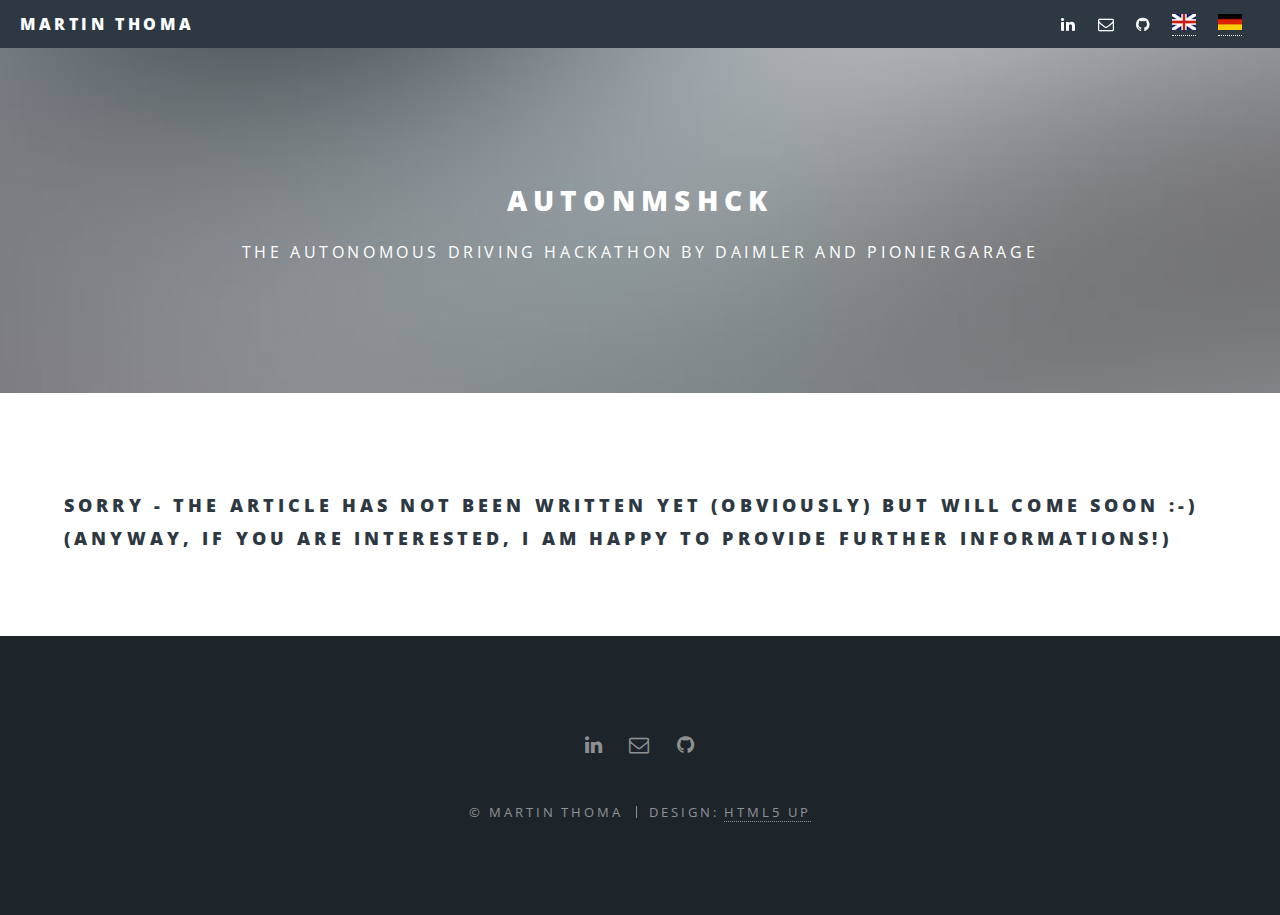
<file: autonmshck.html>
<!DOCTYPE HTML>
<!--
	Spectral by HTML5 UP
	html5up.net | @ajlkn
	Free for personal and commercial use under the CCA 3.0 license (html5up.net/license)
-->
<html>
<head>
    <title>autonmshck</title>
    <meta charset="utf-8" />
    <meta name="viewport" content="width=device-width, initial-scale=1" />
    <!--[if lte IE 8]><script src="assets/js/ie/html5shiv.js"></script><![endif]-->
    <link rel="stylesheet" href="assets/css/main.css" />
    <!--[if lte IE 8]><link rel="stylesheet" href="assets/css/ie8.css" /><![endif]-->
    <!--[if lte IE 9]><link rel="stylesheet" href="assets/css/ie9.css" /><![endif]-->
</head>
<body>

<!-- Page Wrapper -->
<div id="page-wrapper">

    <!-- Header -->
    <header id="header">
        <h1><a href="index.html">Martin Thoma</a></h1>
        <div style="width: 45%; float: right;">
            <ul class="icons navigation">
                <li><a href="https//:www.linkedin.com/in/thoma-martin" class="icon fa-linkedin"><span class="label">LinkedIn</span></a></li>
                <li><a href="mailto:martin.thoma@web.de" class="icon fa-envelope-o"><span class="label">Email</span></a></li>
                <li><a href="https://github.com/Thoma997" class="icon fa-github"><span class="label">GitHub</span></a></li>
                <li><a href="#"><img src="images/union-jack-flag.png" alt="image-english-flag"></a></li>
                <li><a href="index-de.html"><img src="images/german-flag.png" alt="image-german-flag"></a></li>
            </ul>
        </div>
    </header>

    <!-- Main -->
    <article id="main">
        <header style="background-image: url(http://thoma997.github.io/images/pic01.jpg); background-size: cover">
            <h2>autonmshck</h2>
            <p>the autonomous driving hackathon by Daimler and Pioniergarage</p>
        </header>
        <section class="wrapper style5">
            <div class="inner">

                <h3>Sorry - the article has not been written yet (obviously) but will come soon :-) (Anyway, if you are interested, I am happy to provide further informations!)</h3>
            </div>
        </section>
    </article>

    <!-- Footer -->
    <footer id="footer">
        <ul class="icons">
            <li><a href="https://www.linkedin.com/in/thoma-martin" class="icon fa-linkedin"><span class="label">LinkedIn</span></a></li>
            <li><a href="mailto:martin.thoma@web.de" class="icon fa-envelope-o"><span class="label">Email</span></a></li>
            <li><a href="https://github.com/Thoma997" class="icon fa-github"><span class="label">GitHub</span></a></li>

        </ul>
        <ul class="copyright">
            <li>&copy; Martin Thoma</li><li>Design: <a href="http://html5up.net">HTML5 UP</a></li>
        </ul>
    </footer>


</div>

<!-- Scripts -->
<script src="assets/js/jquery.min.js"></script>
<script src="assets/js/jquery.scrollex.min.js"></script>
<script src="assets/js/jquery.scrolly.min.js"></script>
<script src="assets/js/skel.min.js"></script>
<script src="assets/js/util.js"></script>
<!--[if lte IE 8]><script src="assets/js/ie/respond.min.js"></script><![endif]-->
<script src="assets/js/main.js"></script>

</body>
</html>
</file>
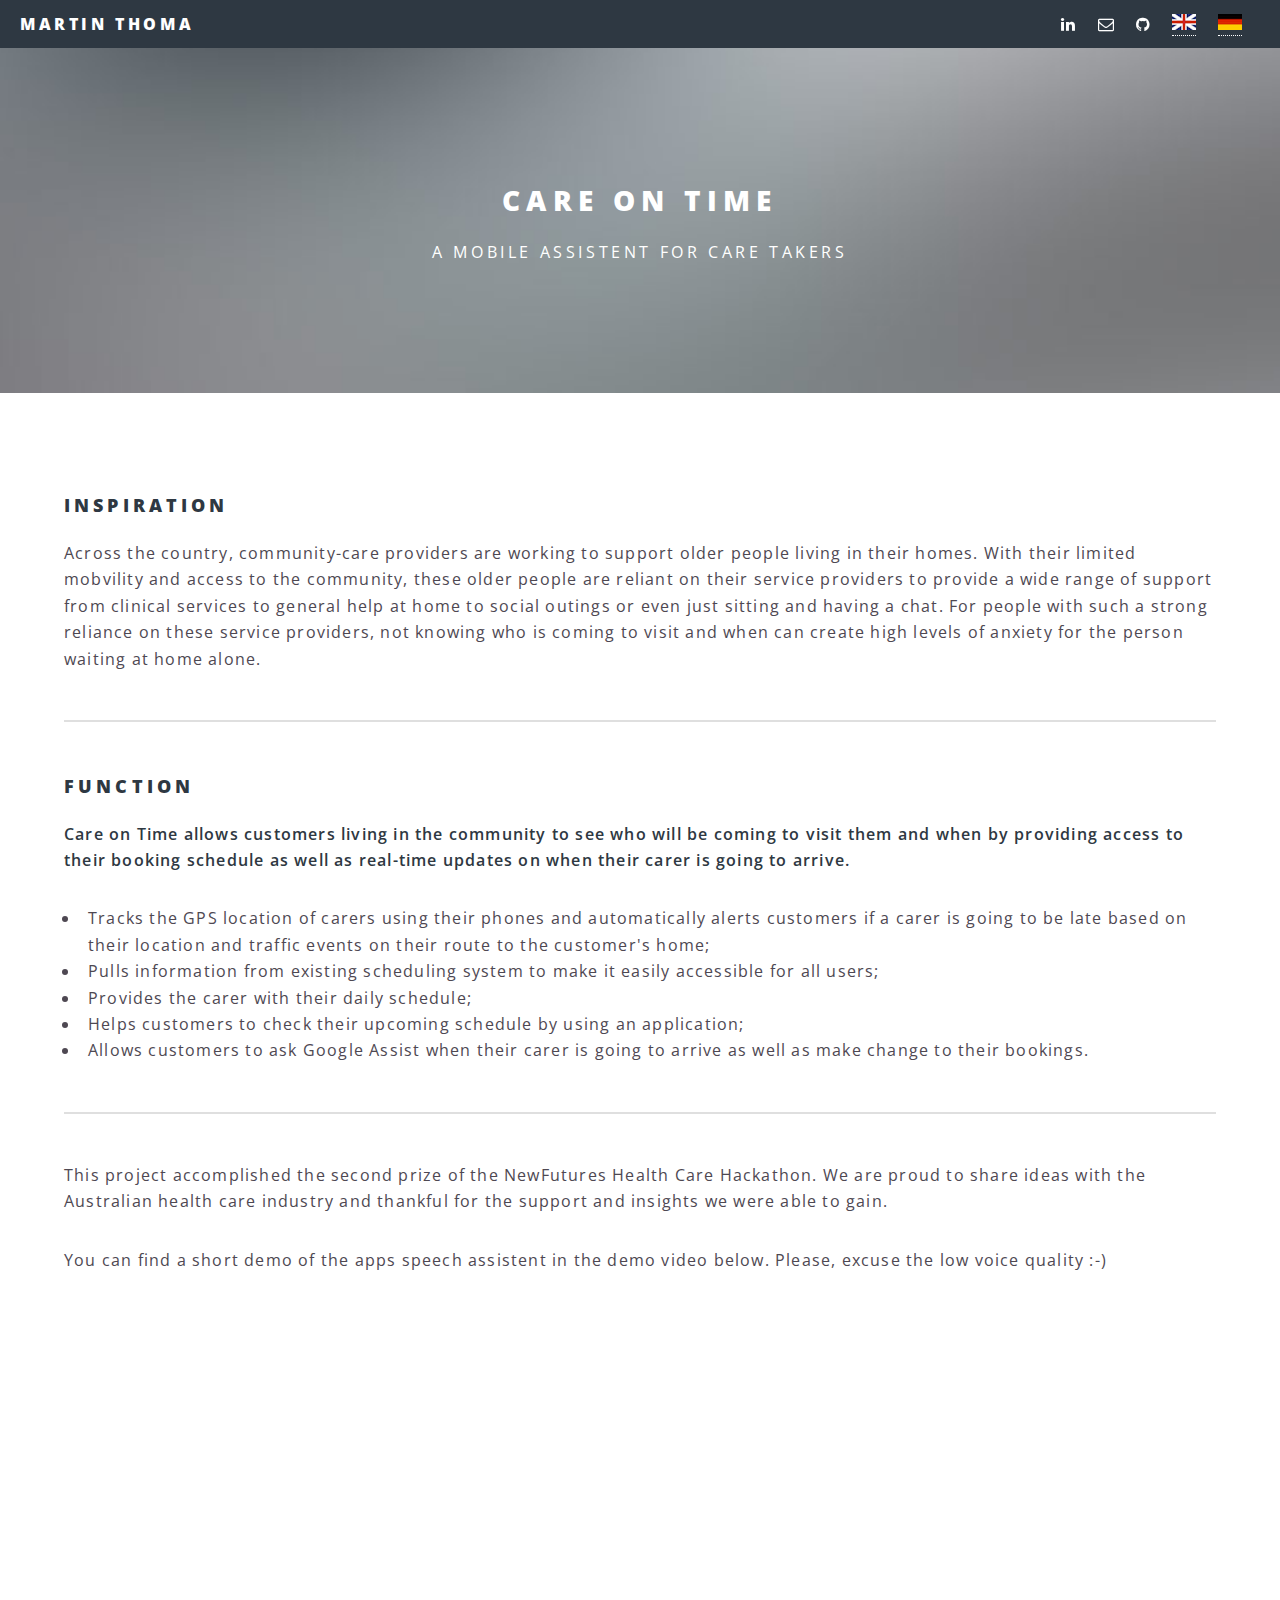
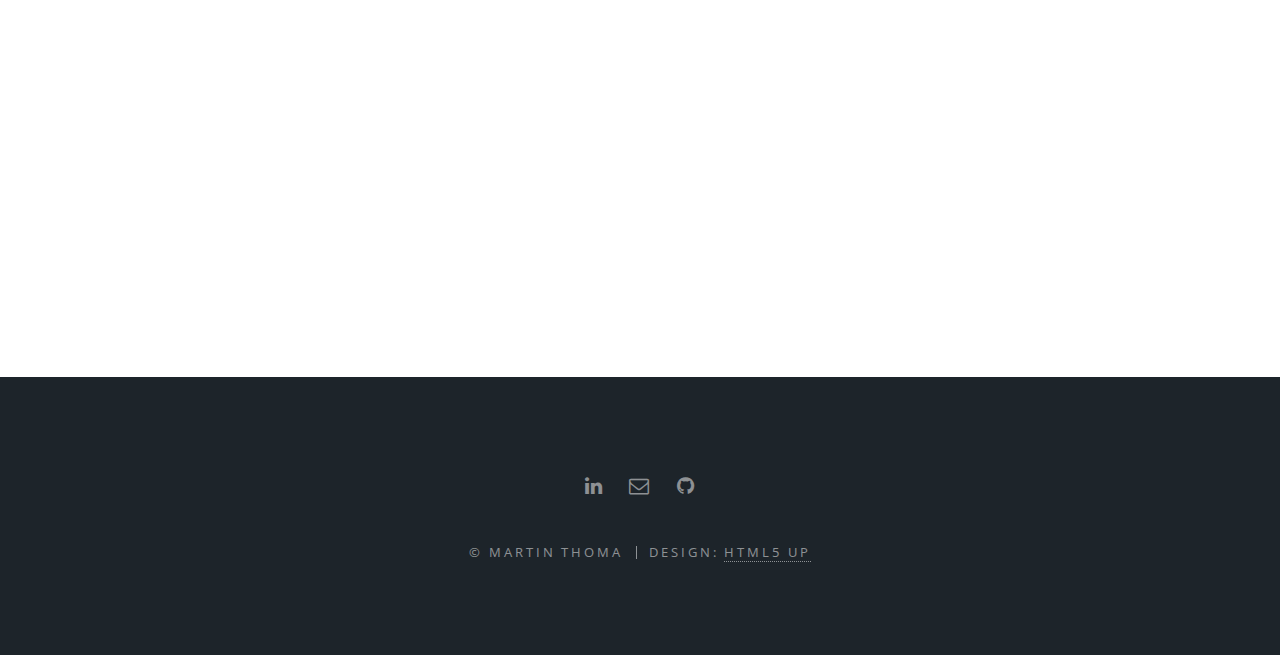
<file: care-on-time.html>
<!DOCTYPE HTML>
<!--
	Spectral by HTML5 UP
	html5up.net | @ajlkn
	Free for personal and commercial use under the CCA 3.0 license (html5up.net/license)
-->
<html>
<head>
    <title>Care On Time - Health Care App</title>
    <meta charset="utf-8" />
    <meta name="viewport" content="width=device-width, initial-scale=1" />
    <!--[if lte IE 8]><script src="assets/js/ie/html5shiv.js"></script><![endif]-->
    <link rel="stylesheet" href="assets/css/main.css" />
    <!--[if lte IE 8]><link rel="stylesheet" href="assets/css/ie8.css" /><![endif]-->
    <!--[if lte IE 9]><link rel="stylesheet" href="assets/css/ie9.css" /><![endif]-->
</head>
<body>

<!-- Page Wrapper -->
<div id="page-wrapper">

    <!-- Header -->
    <header id="header">
        <h1><a href="index.html">Martin Thoma</a></h1>
        <div style="width: 45%; float: right;">
            <ul class="icons navigation">
                <li><a href="www.linkedin.com/in/thoma-martin" class="icon fa-linkedin"><span class="label">LinkedIn</span></a></li>
                <li><a href="mailto:martin.thoma@web.de" class="icon fa-envelope-o"><span class="label">Email</span></a></li>
                <li><a href="https://github.com/Thoma997" class="icon fa-github"><span class="label">GitHub</span></a></li>
                <li><a href="#"><img src="images/union-jack-flag.png" alt="image-english-flag"></a></li>
                <li><a href="index-de.html"><img src="images/german-flag.png" alt="image-german-flag"></a></li>
            </ul>
        </div>
    </header>

    <!-- Main -->
    <article id="main">
        <header style="background-image: url(http://thoma997.github.io/images/pic01.jpg); background-size: cover">
            <h2>Care On Time</h2>
            <p>a mobile assistent for care takers</p>
        </header>
        <section class="wrapper style5">
            <div class="inner">

                <h3>Inspiration</h3>
                <p>Across the country, community-care providers are working to support older people living in their homes. With their limited mobvility and access to the community, these older people are reliant on their service providers to provide a wide range of support from clinical services to general help at home to social outings or even just sitting and having a chat. For people with such a strong reliance on these service providers, not knowing who is coming to visit and when can create high levels of anxiety for the person waiting at home alone.</p>
                <hr>
                <h3>Function</h3>
                <p><b>Care on Time allows customers living in the community to see who will be coming to visit them and when by providing access to their booking schedule as well as real-time updates on when their carer is going to arrive.</b></p>
                <ul>
                    <li>Tracks the GPS location of carers using their phones and automatically alerts customers if a carer is going to be late based on their location and traffic events on their route to the customer's home;</li>
                    <li>Pulls information from existing scheduling system to make it easily accessible for all users;</li>
                    <li>Provides the carer with their daily schedule;</li>
                    <li>Helps customers to check their upcoming schedule by using an application;</li>
                    <li>Allows customers to ask Google Assist when their carer is going to arrive as well as make change to their bookings.</li>
                </ul>
                <hr>
                <p>This project accomplished the second prize of the NewFutures Health Care Hackathon. We are proud to share ideas with the Australian health care industry and thankful for the support and insights we were able to gain.</p>
                <p>You can find a short demo of the apps speech assistent in the demo video below. Please, excuse the low voice quality :-)</p>
                <iframe width=100% height="600" src="https://www.youtube.com/embed/rD8AQEbQSW4" frameborder="0" allow="accelerometer; autoplay; encrypted-media; gyroscope; picture-in-picture" allowfullscreen></iframe>
           </div>
        </section>
    </article>

    <!-- Footer -->
    <footer id="footer">
        <ul class="icons">
            <li><a href="https://www.linkedin.com/in/thoma-martin" class="icon fa-linkedin"><span class="label">LinkedIn</span></a></li>
            <li><a href="mailto:martin.thoma@web.de" class="icon fa-envelope-o"><span class="label">Email</span></a></li>
            <li><a href="https://github.com/Thoma997" class="icon fa-github"><span class="label">GitHub</span></a></li>

        </ul>
        <ul class="copyright">
            <li>&copy; Martin Thoma</li><li>Design: <a href="http://html5up.net">HTML5 UP</a></li>
        </ul>
    </footer>


</div>

<!-- Scripts -->
<script src="assets/js/jquery.min.js"></script>
<script src="assets/js/jquery.scrollex.min.js"></script>
<script src="assets/js/jquery.scrolly.min.js"></script>
<script src="assets/js/skel.min.js"></script>
<script src="assets/js/util.js"></script>
<!--[if lte IE 8]><script src="assets/js/ie/respond.min.js"></script><![endif]-->
<script src="assets/js/main.js"></script>

</body>
</html>
</file>
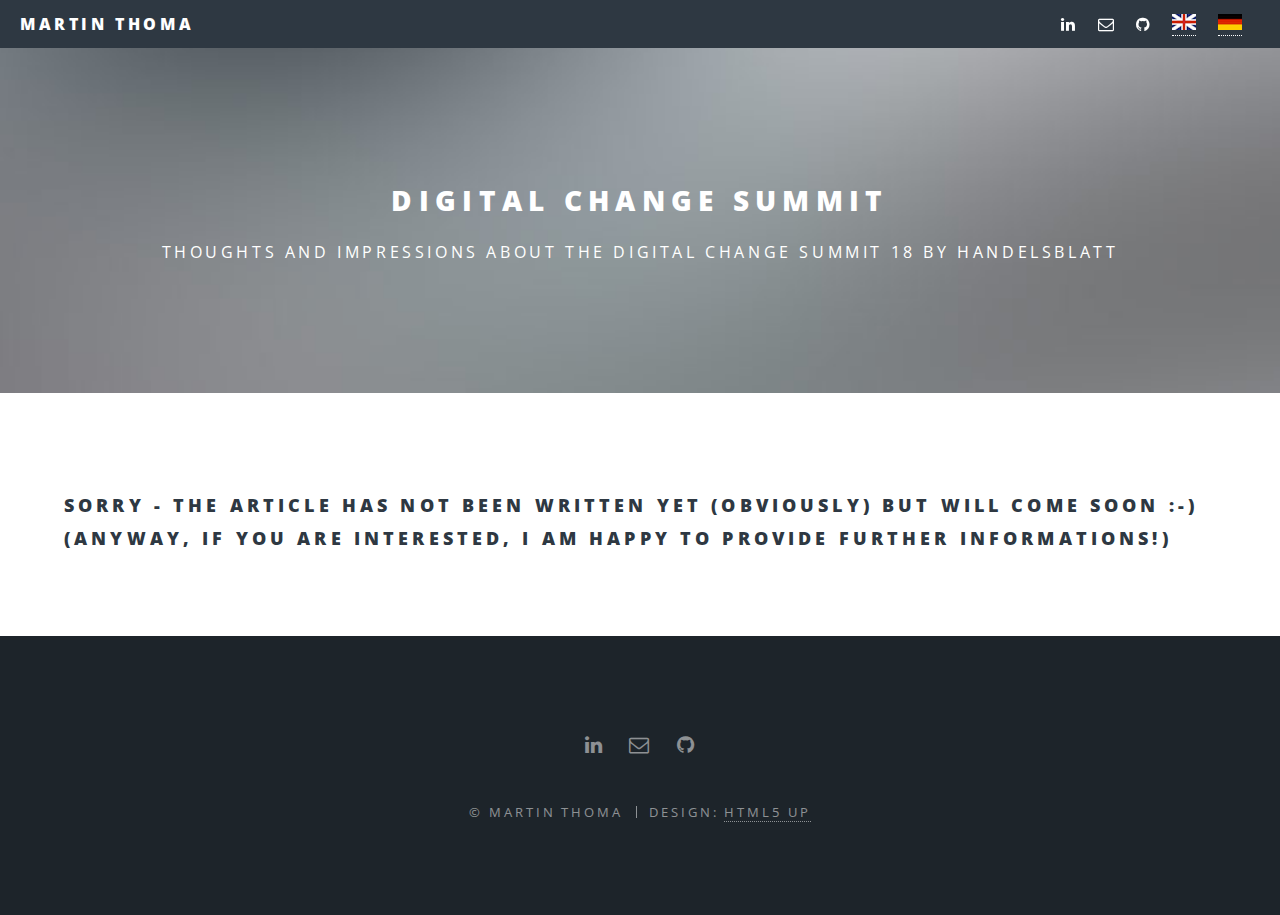
<file: digital-change-summit.html>
<!DOCTYPE HTML>
<!--
	Spectral by HTML5 UP
	html5up.net | @ajlkn
	Free for personal and commercial use under the CCA 3.0 license (html5up.net/license)
-->
<html>
<head>
    <title>Digital Change Summit</title>
    <meta charset="utf-8" />
    <meta name="viewport" content="width=device-width, initial-scale=1" />
    <!--[if lte IE 8]><script src="assets/js/ie/html5shiv.js"></script><![endif]-->
    <link rel="stylesheet" href="assets/css/main.css" />
    <!--[if lte IE 8]><link rel="stylesheet" href="assets/css/ie8.css" /><![endif]-->
    <!--[if lte IE 9]><link rel="stylesheet" href="assets/css/ie9.css" /><![endif]-->
</head>
<body>

<!-- Page Wrapper -->
<div id="page-wrapper">

    <!-- Header -->
    <header id="header">
        <h1><a href="index.html">Martin Thoma</a></h1>
        <div style="width: 45%; float: right;">
            <ul class="icons navigation">
                <li><a href="www.linkedin.com/in/thoma-martin" class="icon fa-linkedin"><span class="label">LinkedIn</span></a></li>
                <li><a href="mailto:martin.thoma@web.de" class="icon fa-envelope-o"><span class="label">Email</span></a></li>
                <li><a href="https://github.com/Thoma997" class="icon fa-github"><span class="label">GitHub</span></a></li>
                <li><a href="#"><img src="images/union-jack-flag.png" alt="image-english-flag"></a></li>
                <li><a href="index-de.html"><img src="images/german-flag.png" alt="image-german-flag"></a></li>
            </ul>
        </div>
    </header>

    <!-- Main -->
    <article id="main">
        <header style="background-image: url(http://thoma997.github.io/images/pic01.jpg); background-size: cover">
            <h2>Digital Change Summit</h2>
            <p>Thoughts and impressions about the Digital Change Summit 18 by Handelsblatt</p>
        </header>
        <section class="wrapper style5">
            <div class="inner">

                <h3>Sorry - the article has not been written yet (obviously) but will come soon :-) (Anyway, if you are interested, I am happy to provide further informations!)</h3>
            </div>
        </section>
    </article>

    <!-- Footer -->
    <footer id="footer">
        <ul class="icons">
            <li><a href="https://www.linkedin.com/in/thoma-martin" class="icon fa-linkedin"><span class="label">LinkedIn</span></a></li>
            <li><a href="mailto:martin.thoma@web.de" class="icon fa-envelope-o"><span class="label">Email</span></a></li>
            <li><a href="https://github.com/Thoma997" class="icon fa-github"><span class="label">GitHub</span></a></li>

        </ul>
        <ul class="copyright">
            <li>&copy; Martin Thoma</li><li>Design: <a href="http://html5up.net">HTML5 UP</a></li>
        </ul>
    </footer>


</div>

<!-- Scripts -->
<script src="assets/js/jquery.min.js"></script>
<script src="assets/js/jquery.scrollex.min.js"></script>
<script src="assets/js/jquery.scrolly.min.js"></script>
<script src="assets/js/skel.min.js"></script>
<script src="assets/js/util.js"></script>
<!--[if lte IE 8]><script src="assets/js/ie/respond.min.js"></script><![endif]-->
<script src="assets/js/main.js"></script>

</body>
</html>
</file>
<file: assets/css/ie8.css>
/*
	Spectral by HTML5 UP
	html5up.net | @ajlkn
	Free for personal and commercial use under the CCA 3.0 license (html5up.net/license)
*/

/* Icon */

	.icon.major {
		border: none;
	}

		.icon.major:before {
			font-size: 3em;
		}

/* Form */

	label {
		color: #2E3842;
	}

	input[type="text"],
	input[type="password"],
	input[type="email"],
	select,
	textarea {
		border: solid 1px #dfdfdf;
	}

/* Button */

	input[type="submit"],
	input[type="reset"],
	input[type="button"],
	button,
	.button {
		border: solid 2px #dfdfdf;
	}

		input[type="submit"].special,
		input[type="reset"].special,
		input[type="button"].special,
		button.special,
		.button.special {
			border: 0 !important;
		}

/* Page Wrapper + Menu */

	#menu {
		display: none;
	}

	body.is-menu-visible #menu {
		display: block;
	}

/* Header */

	#header nav > ul > li > a.menuToggle:after {
		display: none;
	}

/* Banner + Wrapper (style4) */

	#banner,
	.wrapper.style4 {
		-ms-behavior: url("assets/js/ie/backgroundsize.min.htc");
	}

		#banner:before,
		.wrapper.style4:before {
			display: none;
		}

/* Banner */

	#banner .more {
		height: 4em;
	}

		#banner .more:after {
			display: none;
		}

/* Main */

	#main > header {
		-ms-behavior: url("assets/js/ie/backgroundsize.min.htc");
	}

		#main > header:before {
			display: none;
		}
</file>
<file: assets/css/ie9.css>
/*
	Spectral by HTML5 UP
	html5up.net | @ajlkn
	Free for personal and commercial use under the CCA 3.0 license (html5up.net/license)
*/

/* Spotlight */

	.spotlight {
		display: block;
	}

		.spotlight .image {
			display: inline-block;
			vertical-align: top;
		}

		.spotlight .content {
			padding: 4em 4em 2em 4em ;
			display: inline-block;
		}

		.spotlight:after {
			clear: both;
			content: '';
			display: block;
		}

/* Features */

	.features {
		display: block;
	}

		.features li {
			float: left;
		}

		.features:after {
			content: '';
			display: block;
			clear: both;
		}

/* Banner + Wrapper (style4) */

	#banner,
	.wrapper.style4 {
		background-image: url("../../images/banner.jpg");
		background-position: center center;
		background-repeat: no-repeat;
		background-size: cover;
		position: relative;
	}

		#banner:before,
		.wrapper.style4:before {
			background: #000000;
			content: '';
			height: 100%;
			left: 0;
			opacity: 0.5;
			position: absolute;
			top: 0;
			width: 100%;
		}

		#banner .inner,
		.wrapper.style4 .inner {
			position: relative;
			z-index: 1;
		}

/* Banner */

	#banner {
		padding: 14em 0 12em 0 ;
		height: auto;
	}

		#banner:after {
			display: none;
		}

/* CTA */

	#cta .inner header {
		float: left;
	}

	#cta .inner .actions {
		float: left;
	}

	#cta .inner:after {
		clear: both;
		content: '';
		display: block;
	}

/* Main */

	#main > header {
		background-image: url("../../images/banner.jpg");
		background-position: center center;
		background-repeat: no-repeat;
		background-size: cover;
		position: relative;
	}

		#main > header:before {
			background: #000000;
			content: '';
			height: 100%;
			left: 0;
			opacity: 0.5;
			position: absolute;
			top: 0;
			width: 100%;
		}

		#main > header > * {
			position: relative;
			z-index: 1;
		}
</file>
<file: assets/css/main.css>
@import url(font-awesome.min.css);
@import url("https://fonts.googleapis.com/css?family=Open+Sans:400,400italic,600,600italic,800,800italic");

/*
	Spectral by HTML5 UP
	html5up.net | @ajlkn
	Free for personal and commercial use under the CCA 3.0 license (html5up.net/license)
*/

/* Reset */

	html, body, div, span, applet, object, iframe, h1, h2, h3, h4, h5, h6, p, blockquote, pre, a, abbr, acronym, address, big, cite, code, del, dfn, em, img, ins, kbd, q, s, samp, small, strike, strong, sub, sup, tt, var, b, u, i, center, dl, dt, dd, ol, ul, li, fieldset, form, label, legend, table, caption, tbody, tfoot, thead, tr, th, td, article, aside, canvas, details, embed, figure, figcaption, footer, header, hgroup, menu, nav, output, ruby, section, summary, time, mark, audio, video {
		margin: 0;
		padding: 0;
		border: 0;
		font-size: 100%;
		font: inherit;
		vertical-align: baseline;
	}

	article, aside, details, figcaption, figure, footer, header, hgroup, menu, nav, section {
		display: block;
	}

	body {
		line-height: 1;
	}

	ol, ul {
		list-style: none;
	}

	blockquote, q {
		quotes: none;
	}

	blockquote:before, blockquote:after, q:before, q:after {
		content: '';
		content: none;
	}

	table {
		border-collapse: collapse;
		border-spacing: 0;
	}

	body {
		-webkit-text-size-adjust: none;
	}

/* Box Model */

	*, *:before, *:after {
		-moz-box-sizing: border-box;
		-webkit-box-sizing: border-box;
		box-sizing: border-box;
	}

/* Grid */

	.row {
		border-bottom: solid 1px transparent;
		-moz-box-sizing: border-box;
		-webkit-box-sizing: border-box;
		box-sizing: border-box;
	}

	.row > * {
		float: left;
		-moz-box-sizing: border-box;
		-webkit-box-sizing: border-box;
		box-sizing: border-box;
	}

	.row:after, .row:before {
		content: '';
		display: block;
		clear: both;
		height: 0;
	}

	.row.uniform > * > :first-child {
		margin-top: 0;
	}

	.row.uniform > * > :last-child {
		margin-bottom: 0;
	}

	.row.\30 \25 > * {
		padding: 0 0 0 0em;
	}

	.row.\30 \25 {
		margin: 0 0 -1px 0em;
	}

	.row.uniform.\30 \25 > * {
		padding: 0em 0 0 0em;
	}

	.row.uniform.\30 \25 {
		margin: 0em 0 -1px 0em;
	}

	.row > * {
		padding: 0 0 0 1.5em;
	}

	.row {
		margin: 0 0 -1px -1.5em;
	}

	.row.uniform > * {
		padding: 1.5em 0 0 1.5em;
	}

	.row.uniform {
		margin: -1.5em 0 -1px -1.5em;
	}

	.row.\32 00\25 > * {
		padding: 0 0 0 3em;
	}

	.row.\32 00\25 {
		margin: 0 0 -1px -3em;
	}

	.row.uniform.\32 00\25 > * {
		padding: 3em 0 0 3em;
	}

	.row.uniform.\32 00\25 {
		margin: -3em 0 -1px -3em;
	}

	.row.\31 50\25 > * {
		padding: 0 0 0 2.25em;
	}

	.row.\31 50\25 {
		margin: 0 0 -1px -2.25em;
	}

	.row.uniform.\31 50\25 > * {
		padding: 2.25em 0 0 2.25em;
	}

	.row.uniform.\31 50\25 {
		margin: -2.25em 0 -1px -2.25em;
	}

	.row.\35 0\25 > * {
		padding: 0 0 0 0.75em;
	}

	.row.\35 0\25 {
		margin: 0 0 -1px -0.75em;
	}

	.row.uniform.\35 0\25 > * {
		padding: 0.75em 0 0 0.75em;
	}

	.row.uniform.\35 0\25 {
		margin: -0.75em 0 -1px -0.75em;
	}

	.row.\32 5\25 > * {
		padding: 0 0 0 0.375em;
	}

	.row.\32 5\25 {
		margin: 0 0 -1px -0.375em;
	}

	.row.uniform.\32 5\25 > * {
		padding: 0.375em 0 0 0.375em;
	}

	.row.uniform.\32 5\25 {
		margin: -0.375em 0 -1px -0.375em;
	}

	.\31 2u, .\31 2u\24 {
		width: 100%;
		clear: none;
		margin-left: 0;
	}

	.\31 1u, .\31 1u\24 {
		width: 91.6666666667%;
		clear: none;
		margin-left: 0;
	}

	.\31 0u, .\31 0u\24 {
		width: 83.3333333333%;
		clear: none;
		margin-left: 0;
	}

	.\39 u, .\39 u\24 {
		width: 75%;
		clear: none;
		margin-left: 0;
	}

	.\38 u, .\38 u\24 {
		width: 66.6666666667%;
		clear: none;
		margin-left: 0;
	}

	.\37 u, .\37 u\24 {
		width: 58.3333333333%;
		clear: none;
		margin-left: 0;
	}

	.\36 u, .\36 u\24 {
		width: 50%;
		clear: none;
		margin-left: 0;
	}

	.\35 u, .\35 u\24 {
		width: 41.6666666667%;
		clear: none;
		margin-left: 0;
	}

	.\34 u, .\34 u\24 {
		width: 33.3333333333%;
		clear: none;
		margin-left: 0;
	}

	.\33 u, .\33 u\24 {
		width: 25%;
		clear: none;
		margin-left: 0;
	}

	.\32 u, .\32 u\24 {
		width: 16.6666666667%;
		clear: none;
		margin-left: 0;
	}

	.\31 u, .\31 u\24 {
		width: 8.3333333333%;
		clear: none;
		margin-left: 0;
	}

	.\31 2u\24 + *,
	.\31 1u\24 + *,
	.\31 0u\24 + *,
	.\39 u\24 + *,
	.\38 u\24 + *,
	.\37 u\24 + *,
	.\36 u\24 + *,
	.\35 u\24 + *,
	.\34 u\24 + *,
	.\33 u\24 + *,
	.\32 u\24 + *,
	.\31 u\24 + * {
		clear: left;
	}

	.\-11u {
		margin-left: 91.66667%;
	}

	.\-10u {
		margin-left: 83.33333%;
	}

	.\-9u {
		margin-left: 75%;
	}

	.\-8u {
		margin-left: 66.66667%;
	}

	.\-7u {
		margin-left: 58.33333%;
	}

	.\-6u {
		margin-left: 50%;
	}

	.\-5u {
		margin-left: 41.66667%;
	}

	.\-4u {
		margin-left: 33.33333%;
	}

	.\-3u {
		margin-left: 25%;
	}

	.\-2u {
		margin-left: 16.66667%;
	}

	.\-1u {
		margin-left: 8.33333%;
	}

	@media screen and (max-width: 1680px) {

		.row > * {
			padding: 0 0 0 1.5em;
		}

		.row {
			margin: 0 0 -1px -1.5em;
		}

		.row.uniform > * {
			padding: 1.5em 0 0 1.5em;
		}

		.row.uniform {
			margin: -1.5em 0 -1px -1.5em;
		}

		.row.\32 00\25 > * {
			padding: 0 0 0 3em;
		}

		.row.\32 00\25 {
			margin: 0 0 -1px -3em;
		}

		.row.uniform.\32 00\25 > * {
			padding: 3em 0 0 3em;
		}

		.row.uniform.\32 00\25 {
			margin: -3em 0 -1px -3em;
		}

		.row.\31 50\25 > * {
			padding: 0 0 0 2.25em;
		}

		.row.\31 50\25 {
			margin: 0 0 -1px -2.25em;
		}

		.row.uniform.\31 50\25 > * {
			padding: 2.25em 0 0 2.25em;
		}

		.row.uniform.\31 50\25 {
			margin: -2.25em 0 -1px -2.25em;
		}

		.row.\35 0\25 > * {
			padding: 0 0 0 0.75em;
		}

		.row.\35 0\25 {
			margin: 0 0 -1px -0.75em;
		}

		.row.uniform.\35 0\25 > * {
			padding: 0.75em 0 0 0.75em;
		}

		.row.uniform.\35 0\25 {
			margin: -0.75em 0 -1px -0.75em;
		}

		.row.\32 5\25 > * {
			padding: 0 0 0 0.375em;
		}

		.row.\32 5\25 {
			margin: 0 0 -1px -0.375em;
		}

		.row.uniform.\32 5\25 > * {
			padding: 0.375em 0 0 0.375em;
		}

		.row.uniform.\32 5\25 {
			margin: -0.375em 0 -1px -0.375em;
		}

		.\31 2u\28xlarge\29, .\31 2u\24\28xlarge\29 {
			width: 100%;
			clear: none;
			margin-left: 0;
		}

		.\31 1u\28xlarge\29, .\31 1u\24\28xlarge\29 {
			width: 91.6666666667%;
			clear: none;
			margin-left: 0;
		}

		.\31 0u\28xlarge\29, .\31 0u\24\28xlarge\29 {
			width: 83.3333333333%;
			clear: none;
			margin-left: 0;
		}

		.\39 u\28xlarge\29, .\39 u\24\28xlarge\29 {
			width: 75%;
			clear: none;
			margin-left: 0;
		}

		.\38 u\28xlarge\29, .\38 u\24\28xlarge\29 {
			width: 66.6666666667%;
			clear: none;
			margin-left: 0;
		}

		.\37 u\28xlarge\29, .\37 u\24\28xlarge\29 {
			width: 58.3333333333%;
			clear: none;
			margin-left: 0;
		}

		.\36 u\28xlarge\29, .\36 u\24\28xlarge\29 {
			width: 50%;
			clear: none;
			margin-left: 0;
		}

		.\35 u\28xlarge\29, .\35 u\24\28xlarge\29 {
			width: 41.6666666667%;
			clear: none;
			margin-left: 0;
		}

		.\34 u\28xlarge\29, .\34 u\24\28xlarge\29 {
			width: 33.3333333333%;
			clear: none;
			margin-left: 0;
		}

		.\33 u\28xlarge\29, .\33 u\24\28xlarge\29 {
			width: 25%;
			clear: none;
			margin-left: 0;
		}

		.\32 u\28xlarge\29, .\32 u\24\28xlarge\29 {
			width: 16.6666666667%;
			clear: none;
			margin-left: 0;
		}

		.\31 u\28xlarge\29, .\31 u\24\28xlarge\29 {
			width: 8.3333333333%;
			clear: none;
			margin-left: 0;
		}

		.\31 2u\24\28xlarge\29 + *,
		.\31 1u\24\28xlarge\29 + *,
		.\31 0u\24\28xlarge\29 + *,
		.\39 u\24\28xlarge\29 + *,
		.\38 u\24\28xlarge\29 + *,
		.\37 u\24\28xlarge\29 + *,
		.\36 u\24\28xlarge\29 + *,
		.\35 u\24\28xlarge\29 + *,
		.\34 u\24\28xlarge\29 + *,
		.\33 u\24\28xlarge\29 + *,
		.\32 u\24\28xlarge\29 + *,
		.\31 u\24\28xlarge\29 + * {
			clear: left;
		}

		.\-11u\28xlarge\29 {
			margin-left: 91.66667%;
		}

		.\-10u\28xlarge\29 {
			margin-left: 83.33333%;
		}

		.\-9u\28xlarge\29 {
			margin-left: 75%;
		}

		.\-8u\28xlarge\29 {
			margin-left: 66.66667%;
		}

		.\-7u\28xlarge\29 {
			margin-left: 58.33333%;
		}

		.\-6u\28xlarge\29 {
			margin-left: 50%;
		}

		.\-5u\28xlarge\29 {
			margin-left: 41.66667%;
		}

		.\-4u\28xlarge\29 {
			margin-left: 33.33333%;
		}

		.\-3u\28xlarge\29 {
			margin-left: 25%;
		}

		.\-2u\28xlarge\29 {
			margin-left: 16.66667%;
		}

		.\-1u\28xlarge\29 {
			margin-left: 8.33333%;
		}

	}

	@media screen and (max-width: 1280px) {

		.row > * {
			padding: 0 0 0 1.5em;
		}

		.row {
			margin: 0 0 -1px -1.5em;
		}

		.row.uniform > * {
			padding: 1.5em 0 0 1.5em;
		}

		.row.uniform {
			margin: -1.5em 0 -1px -1.5em;
		}

		.row.\32 00\25 > * {
			padding: 0 0 0 3em;
		}

		.row.\32 00\25 {
			margin: 0 0 -1px -3em;
		}

		.row.uniform.\32 00\25 > * {
			padding: 3em 0 0 3em;
		}

		.row.uniform.\32 00\25 {
			margin: -3em 0 -1px -3em;
		}

		.row.\31 50\25 > * {
			padding: 0 0 0 2.25em;
		}

		.row.\31 50\25 {
			margin: 0 0 -1px -2.25em;
		}

		.row.uniform.\31 50\25 > * {
			padding: 2.25em 0 0 2.25em;
		}

		.row.uniform.\31 50\25 {
			margin: -2.25em 0 -1px -2.25em;
		}

		.row.\35 0\25 > * {
			padding: 0 0 0 0.75em;
		}

		.row.\35 0\25 {
			margin: 0 0 -1px -0.75em;
		}

		.row.uniform.\35 0\25 > * {
			padding: 0.75em 0 0 0.75em;
		}

		.row.uniform.\35 0\25 {
			margin: -0.75em 0 -1px -0.75em;
		}

		.row.\32 5\25 > * {
			padding: 0 0 0 0.375em;
		}

		.row.\32 5\25 {
			margin: 0 0 -1px -0.375em;
		}

		.row.uniform.\32 5\25 > * {
			padding: 0.375em 0 0 0.375em;
		}

		.row.uniform.\32 5\25 {
			margin: -0.375em 0 -1px -0.375em;
		}

		.\31 2u\28large\29, .\31 2u\24\28large\29 {
			width: 100%;
			clear: none;
			margin-left: 0;
		}

		.\31 1u\28large\29, .\31 1u\24\28large\29 {
			width: 91.6666666667%;
			clear: none;
			margin-left: 0;
		}

		.\31 0u\28large\29, .\31 0u\24\28large\29 {
			width: 83.3333333333%;
			clear: none;
			margin-left: 0;
		}

		.\39 u\28large\29, .\39 u\24\28large\29 {
			width: 75%;
			clear: none;
			margin-left: 0;
		}

		.\38 u\28large\29, .\38 u\24\28large\29 {
			width: 66.6666666667%;
			clear: none;
			margin-left: 0;
		}

		.\37 u\28large\29, .\37 u\24\28large\29 {
			width: 58.3333333333%;
			clear: none;
			margin-left: 0;
		}

		.\36 u\28large\29, .\36 u\24\28large\29 {
			width: 50%;
			clear: none;
			margin-left: 0;
		}

		.\35 u\28large\29, .\35 u\24\28large\29 {
			width: 41.6666666667%;
			clear: none;
			margin-left: 0;
		}

		.\34 u\28large\29, .\34 u\24\28large\29 {
			width: 33.3333333333%;
			clear: none;
			margin-left: 0;
		}

		.\33 u\28large\29, .\33 u\24\28large\29 {
			width: 25%;
			clear: none;
			margin-left: 0;
		}

		.\32 u\28large\29, .\32 u\24\28large\29 {
			width: 16.6666666667%;
			clear: none;
			margin-left: 0;
		}

		.\31 u\28large\29, .\31 u\24\28large\29 {
			width: 8.3333333333%;
			clear: none;
			margin-left: 0;
		}

		.\31 2u\24\28large\29 + *,
		.\31 1u\24\28large\29 + *,
		.\31 0u\24\28large\29 + *,
		.\39 u\24\28large\29 + *,
		.\38 u\24\28large\29 + *,
		.\37 u\24\28large\29 + *,
		.\36 u\24\28large\29 + *,
		.\35 u\24\28large\29 + *,
		.\34 u\24\28large\29 + *,
		.\33 u\24\28large\29 + *,
		.\32 u\24\28large\29 + *,
		.\31 u\24\28large\29 + * {
			clear: left;
		}

		.\-11u\28large\29 {
			margin-left: 91.66667%;
		}

		.\-10u\28large\29 {
			margin-left: 83.33333%;
		}

		.\-9u\28large\29 {
			margin-left: 75%;
		}

		.\-8u\28large\29 {
			margin-left: 66.66667%;
		}

		.\-7u\28large\29 {
			margin-left: 58.33333%;
		}

		.\-6u\28large\29 {
			margin-left: 50%;
		}

		.\-5u\28large\29 {
			margin-left: 41.66667%;
		}

		.\-4u\28large\29 {
			margin-left: 33.33333%;
		}

		.\-3u\28large\29 {
			margin-left: 25%;
		}

		.\-2u\28large\29 {
			margin-left: 16.66667%;
		}

		.\-1u\28large\29 {
			margin-left: 8.33333%;
		}

	}

	@media screen and (max-width: 980px) {

		.row > * {
			padding: 0 0 0 1.5em;
		}

		.row {
			margin: 0 0 -1px -1.5em;
		}

		.row.uniform > * {
			padding: 1.5em 0 0 1.5em;
		}

		.row.uniform {
			margin: -1.5em 0 -1px -1.5em;
		}

		.row.\32 00\25 > * {
			padding: 0 0 0 3em;
		}

		.row.\32 00\25 {
			margin: 0 0 -1px -3em;
		}

		.row.uniform.\32 00\25 > * {
			padding: 3em 0 0 3em;
		}

		.row.uniform.\32 00\25 {
			margin: -3em 0 -1px -3em;
		}

		.row.\31 50\25 > * {
			padding: 0 0 0 2.25em;
		}

		.row.\31 50\25 {
			margin: 0 0 -1px -2.25em;
		}

		.row.uniform.\31 50\25 > * {
			padding: 2.25em 0 0 2.25em;
		}

		.row.uniform.\31 50\25 {
			margin: -2.25em 0 -1px -2.25em;
		}

		.row.\35 0\25 > * {
			padding: 0 0 0 0.75em;
		}

		.row.\35 0\25 {
			margin: 0 0 -1px -0.75em;
		}

		.row.uniform.\35 0\25 > * {
			padding: 0.75em 0 0 0.75em;
		}

		.row.uniform.\35 0\25 {
			margin: -0.75em 0 -1px -0.75em;
		}

		.row.\32 5\25 > * {
			padding: 0 0 0 0.375em;
		}

		.row.\32 5\25 {
			margin: 0 0 -1px -0.375em;
		}

		.row.uniform.\32 5\25 > * {
			padding: 0.375em 0 0 0.375em;
		}

		.row.uniform.\32 5\25 {
			margin: -0.375em 0 -1px -0.375em;
		}

		.\31 2u\28medium\29, .\31 2u\24\28medium\29 {
			width: 100%;
			clear: none;
			margin-left: 0;
		}

		.\31 1u\28medium\29, .\31 1u\24\28medium\29 {
			width: 91.6666666667%;
			clear: none;
			margin-left: 0;
		}

		.\31 0u\28medium\29, .\31 0u\24\28medium\29 {
			width: 83.3333333333%;
			clear: none;
			margin-left: 0;
		}

		.\39 u\28medium\29, .\39 u\24\28medium\29 {
			width: 75%;
			clear: none;
			margin-left: 0;
		}

		.\38 u\28medium\29, .\38 u\24\28medium\29 {
			width: 66.6666666667%;
			clear: none;
			margin-left: 0;
		}

		.\37 u\28medium\29, .\37 u\24\28medium\29 {
			width: 58.3333333333%;
			clear: none;
			margin-left: 0;
		}

		.\36 u\28medium\29, .\36 u\24\28medium\29 {
			width: 50%;
			clear: none;
			margin-left: 0;
		}

		.\35 u\28medium\29, .\35 u\24\28medium\29 {
			width: 41.6666666667%;
			clear: none;
			margin-left: 0;
		}

		.\34 u\28medium\29, .\34 u\24\28medium\29 {
			width: 33.3333333333%;
			clear: none;
			margin-left: 0;
		}

		.\33 u\28medium\29, .\33 u\24\28medium\29 {
			width: 25%;
			clear: none;
			margin-left: 0;
		}

		.\32 u\28medium\29, .\32 u\24\28medium\29 {
			width: 16.6666666667%;
			clear: none;
			margin-left: 0;
		}

		.\31 u\28medium\29, .\31 u\24\28medium\29 {
			width: 8.3333333333%;
			clear: none;
			margin-left: 0;
		}

		.\31 2u\24\28medium\29 + *,
		.\31 1u\24\28medium\29 + *,
		.\31 0u\24\28medium\29 + *,
		.\39 u\24\28medium\29 + *,
		.\38 u\24\28medium\29 + *,
		.\37 u\24\28medium\29 + *,
		.\36 u\24\28medium\29 + *,
		.\35 u\24\28medium\29 + *,
		.\34 u\24\28medium\29 + *,
		.\33 u\24\28medium\29 + *,
		.\32 u\24\28medium\29 + *,
		.\31 u\24\28medium\29 + * {
			clear: left;
		}

		.\-11u\28medium\29 {
			margin-left: 91.66667%;
		}

		.\-10u\28medium\29 {
			margin-left: 83.33333%;
		}

		.\-9u\28medium\29 {
			margin-left: 75%;
		}

		.\-8u\28medium\29 {
			margin-left: 66.66667%;
		}

		.\-7u\28medium\29 {
			margin-left: 58.33333%;
		}

		.\-6u\28medium\29 {
			margin-left: 50%;
		}

		.\-5u\28medium\29 {
			margin-left: 41.66667%;
		}

		.\-4u\28medium\29 {
			margin-left: 33.33333%;
		}

		.\-3u\28medium\29 {
			margin-left: 25%;
		}

		.\-2u\28medium\29 {
			margin-left: 16.66667%;
		}

		.\-1u\28medium\29 {
			margin-left: 8.33333%;
		}

	}

	@media screen and (max-width: 736px) {

		.row > * {
			padding: 0 0 0 1.5em;
		}

		.row {
			margin: 0 0 -1px -1.5em;
		}

		.row.uniform > * {
			padding: 1.5em 0 0 1.5em;
		}

		.row.uniform {
			margin: -1.5em 0 -1px -1.5em;
		}

		.row.\32 00\25 > * {
			padding: 0 0 0 3em;
		}

		.row.\32 00\25 {
			margin: 0 0 -1px -3em;
		}

		.row.uniform.\32 00\25 > * {
			padding: 3em 0 0 3em;
		}

		.row.uniform.\32 00\25 {
			margin: -3em 0 -1px -3em;
		}

		.row.\31 50\25 > * {
			padding: 0 0 0 2.25em;
		}

		.row.\31 50\25 {
			margin: 0 0 -1px -2.25em;
		}

		.row.uniform.\31 50\25 > * {
			padding: 2.25em 0 0 2.25em;
		}

		.row.uniform.\31 50\25 {
			margin: -2.25em 0 -1px -2.25em;
		}

		.row.\35 0\25 > * {
			padding: 0 0 0 0.75em;
		}

		.row.\35 0\25 {
			margin: 0 0 -1px -0.75em;
		}

		.row.uniform.\35 0\25 > * {
			padding: 0.75em 0 0 0.75em;
		}

		.row.uniform.\35 0\25 {
			margin: -0.75em 0 -1px -0.75em;
		}

		.row.\32 5\25 > * {
			padding: 0 0 0 0.375em;
		}

		.row.\32 5\25 {
			margin: 0 0 -1px -0.375em;
		}

		.row.uniform.\32 5\25 > * {
			padding: 0.375em 0 0 0.375em;
		}

		.row.uniform.\32 5\25 {
			margin: -0.375em 0 -1px -0.375em;
		}

		.\31 2u\28small\29, .\31 2u\24\28small\29 {
			width: 100%;
			clear: none;
			margin-left: 0;
		}

		.\31 1u\28small\29, .\31 1u\24\28small\29 {
			width: 91.6666666667%;
			clear: none;
			margin-left: 0;
		}

		.\31 0u\28small\29, .\31 0u\24\28small\29 {
			width: 83.3333333333%;
			clear: none;
			margin-left: 0;
		}

		.\39 u\28small\29, .\39 u\24\28small\29 {
			width: 75%;
			clear: none;
			margin-left: 0;
		}

		.\38 u\28small\29, .\38 u\24\28small\29 {
			width: 66.6666666667%;
			clear: none;
			margin-left: 0;
		}

		.\37 u\28small\29, .\37 u\24\28small\29 {
			width: 58.3333333333%;
			clear: none;
			margin-left: 0;
		}

		.\36 u\28small\29, .\36 u\24\28small\29 {
			width: 50%;
			clear: none;
			margin-left: 0;
		}

		.\35 u\28small\29, .\35 u\24\28small\29 {
			width: 41.6666666667%;
			clear: none;
			margin-left: 0;
		}

		.\34 u\28small\29, .\34 u\24\28small\29 {
			width: 33.3333333333%;
			clear: none;
			margin-left: 0;
		}

		.\33 u\28small\29, .\33 u\24\28small\29 {
			width: 25%;
			clear: none;
			margin-left: 0;
		}

		.\32 u\28small\29, .\32 u\24\28small\29 {
			width: 16.6666666667%;
			clear: none;
			margin-left: 0;
		}

		.\31 u\28small\29, .\31 u\24\28small\29 {
			width: 8.3333333333%;
			clear: none;
			margin-left: 0;
		}

		.\31 2u\24\28small\29 + *,
		.\31 1u\24\28small\29 + *,
		.\31 0u\24\28small\29 + *,
		.\39 u\24\28small\29 + *,
		.\38 u\24\28small\29 + *,
		.\37 u\24\28small\29 + *,
		.\36 u\24\28small\29 + *,
		.\35 u\24\28small\29 + *,
		.\34 u\24\28small\29 + *,
		.\33 u\24\28small\29 + *,
		.\32 u\24\28small\29 + *,
		.\31 u\24\28small\29 + * {
			clear: left;
		}

		.\-11u\28small\29 {
			margin-left: 91.66667%;
		}

		.\-10u\28small\29 {
			margin-left: 83.33333%;
		}

		.\-9u\28small\29 {
			margin-left: 75%;
		}

		.\-8u\28small\29 {
			margin-left: 66.66667%;
		}

		.\-7u\28small\29 {
			margin-left: 58.33333%;
		}

		.\-6u\28small\29 {
			margin-left: 50%;
		}

		.\-5u\28small\29 {
			margin-left: 41.66667%;
		}

		.\-4u\28small\29 {
			margin-left: 33.33333%;
		}

		.\-3u\28small\29 {
			margin-left: 25%;
		}

		.\-2u\28small\29 {
			margin-left: 16.66667%;
		}

		.\-1u\28small\29 {
			margin-left: 8.33333%;
		}

	}

	@media screen and (max-width: 480px) {

		.row > * {
			padding: 0 0 0 1.5em;
		}

		.row {
			margin: 0 0 -1px -1.5em;
		}

		.row.uniform > * {
			padding: 1.5em 0 0 1.5em;
		}

		.row.uniform {
			margin: -1.5em 0 -1px -1.5em;
		}

		.row.\32 00\25 > * {
			padding: 0 0 0 3em;
		}

		.row.\32 00\25 {
			margin: 0 0 -1px -3em;
		}

		.row.uniform.\32 00\25 > * {
			padding: 3em 0 0 3em;
		}

		.row.uniform.\32 00\25 {
			margin: -3em 0 -1px -3em;
		}

		.row.\31 50\25 > * {
			padding: 0 0 0 2.25em;
		}

		.row.\31 50\25 {
			margin: 0 0 -1px -2.25em;
		}

		.row.uniform.\31 50\25 > * {
			padding: 2.25em 0 0 2.25em;
		}

		.row.uniform.\31 50\25 {
			margin: -2.25em 0 -1px -2.25em;
		}

		.row.\35 0\25 > * {
			padding: 0 0 0 0.75em;
		}

		.row.\35 0\25 {
			margin: 0 0 -1px -0.75em;
		}

		.row.uniform.\35 0\25 > * {
			padding: 0.75em 0 0 0.75em;
		}

		.row.uniform.\35 0\25 {
			margin: -0.75em 0 -1px -0.75em;
		}

		.row.\32 5\25 > * {
			padding: 0 0 0 0.375em;
		}

		.row.\32 5\25 {
			margin: 0 0 -1px -0.375em;
		}

		.row.uniform.\32 5\25 > * {
			padding: 0.375em 0 0 0.375em;
		}

		.row.uniform.\32 5\25 {
			margin: -0.375em 0 -1px -0.375em;
		}

		.\31 2u\28xsmall\29, .\31 2u\24\28xsmall\29 {
			width: 100%;
			clear: none;
			margin-left: 0;
		}

		.\31 1u\28xsmall\29, .\31 1u\24\28xsmall\29 {
			width: 91.6666666667%;
			clear: none;
			margin-left: 0;
		}

		.\31 0u\28xsmall\29, .\31 0u\24\28xsmall\29 {
			width: 83.3333333333%;
			clear: none;
			margin-left: 0;
		}

		.\39 u\28xsmall\29, .\39 u\24\28xsmall\29 {
			width: 75%;
			clear: none;
			margin-left: 0;
		}

		.\38 u\28xsmall\29, .\38 u\24\28xsmall\29 {
			width: 66.6666666667%;
			clear: none;
			margin-left: 0;
		}

		.\37 u\28xsmall\29, .\37 u\24\28xsmall\29 {
			width: 58.3333333333%;
			clear: none;
			margin-left: 0;
		}

		.\36 u\28xsmall\29, .\36 u\24\28xsmall\29 {
			width: 50%;
			clear: none;
			margin-left: 0;
		}

		.\35 u\28xsmall\29, .\35 u\24\28xsmall\29 {
			width: 41.6666666667%;
			clear: none;
			margin-left: 0;
		}

		.\34 u\28xsmall\29, .\34 u\24\28xsmall\29 {
			width: 33.3333333333%;
			clear: none;
			margin-left: 0;
		}

		.\33 u\28xsmall\29, .\33 u\24\28xsmall\29 {
			width: 25%;
			clear: none;
			margin-left: 0;
		}

		.\32 u\28xsmall\29, .\32 u\24\28xsmall\29 {
			width: 16.6666666667%;
			clear: none;
			margin-left: 0;
		}

		.\31 u\28xsmall\29, .\31 u\24\28xsmall\29 {
			width: 8.3333333333%;
			clear: none;
			margin-left: 0;
		}

		.\31 2u\24\28xsmall\29 + *,
		.\31 1u\24\28xsmall\29 + *,
		.\31 0u\24\28xsmall\29 + *,
		.\39 u\24\28xsmall\29 + *,
		.\38 u\24\28xsmall\29 + *,
		.\37 u\24\28xsmall\29 + *,
		.\36 u\24\28xsmall\29 + *,
		.\35 u\24\28xsmall\29 + *,
		.\34 u\24\28xsmall\29 + *,
		.\33 u\24\28xsmall\29 + *,
		.\32 u\24\28xsmall\29 + *,
		.\31 u\24\28xsmall\29 + * {
			clear: left;
		}

		.\-11u\28xsmall\29 {
			margin-left: 91.66667%;
		}

		.\-10u\28xsmall\29 {
			margin-left: 83.33333%;
		}

		.\-9u\28xsmall\29 {
			margin-left: 75%;
		}

		.\-8u\28xsmall\29 {
			margin-left: 66.66667%;
		}

		.\-7u\28xsmall\29 {
			margin-left: 58.33333%;
		}

		.\-6u\28xsmall\29 {
			margin-left: 50%;
		}

		.\-5u\28xsmall\29 {
			margin-left: 41.66667%;
		}

		.\-4u\28xsmall\29 {
			margin-left: 33.33333%;
		}

		.\-3u\28xsmall\29 {
			margin-left: 25%;
		}

		.\-2u\28xsmall\29 {
			margin-left: 16.66667%;
		}

		.\-1u\28xsmall\29 {
			margin-left: 8.33333%;
		}

	}

/* Basic */

	@-ms-viewport {
		width: device-width;
	}

	body {
		background: #2e3842;
	}

		body.is-loading *, body.is-loading *:before, body.is-loading *:after {
			-moz-animation: none !important;
			-webkit-animation: none !important;
			-ms-animation: none !important;
			animation: none !important;
			-moz-transition: none !important;
			-webkit-transition: none !important;
			-ms-transition: none !important;
			transition: none !important;
		}

	body, input, select, textarea {
		color: #fff;
		font-family: "Open Sans", Helvetica, sans-serif;
		font-size: 15pt;
		font-weight: 400;
		letter-spacing: 0.075em;
		line-height: 1.65em;
	}

		@media screen and (max-width: 1680px) {

			body, input, select, textarea {
				font-size: 13pt;
			}

		}

		@media screen and (max-width: 1280px) {

			body, input, select, textarea {
				font-size: 12pt;
			}

		}

		@media screen and (max-width: 736px) {

			body, input, select, textarea {
				font-size: 11pt;
				letter-spacing: 0.0375em;
			}

		}

	a {
		-moz-transition: color 0.2s ease, border-bottom-color 0.2s ease;
		-webkit-transition: color 0.2s ease, border-bottom-color 0.2s ease;
		-ms-transition: color 0.2s ease, border-bottom-color 0.2s ease;
		transition: color 0.2s ease, border-bottom-color 0.2s ease;
		border-bottom: dotted 1px;
		color: inherit;
		text-decoration: none;
	}

		a:hover {
			border-bottom-color: transparent;
		}

	strong, b {
		color: #fff;
		font-weight: 600;
	}

	em, i {
		font-style: italic;
	}

	p {
		margin: 0 0 2em 0;
	}

	h1, h2, h3, h4, h5, h6 {
		color: #fff;
		font-weight: 800;
		letter-spacing: 0.225em;
		line-height: 1em;
		margin: 0 0 1em 0;
		text-transform: uppercase;
	}

		h1 a, h2 a, h3 a, h4 a, h5 a, h6 a {
			color: inherit;
			text-decoration: none;
		}

	h2 {
		font-size: 1.35em;
		line-height: 1.75em;
	}

		@media screen and (max-width: 736px) {

			h2 {
				font-size: 1.1em;
				line-height: 1.65em;
			}

		}

	h3 {
		font-size: 1.15em;
		line-height: 1.75em;
	}

		@media screen and (max-width: 736px) {

			h3 {
				font-size: 1em;
				line-height: 1.65em;
			}

		}

	h4 {
		font-size: 1em;
		line-height: 1.5em;
	}

	h5 {
		font-size: 0.8em;
		line-height: 1.5em;
	}

	h6 {
		font-size: 0.7em;
		line-height: 1.5em;
	}

	sub {
		font-size: 0.8em;
		position: relative;
		top: 0.5em;
	}

	sup {
		font-size: 0.8em;
		position: relative;
		top: -0.5em;
	}

	hr {
		border: 0;
		border-bottom: solid 2px #fff;
		margin: 3em 0;
	}

		hr.major {
			margin: 4.5em 0;
		}

	blockquote {
		border-left: solid 4px #fff;
		font-style: italic;
		margin: 0 0 2em 0;
		padding: 0.5em 0 0.5em 2em;
	}

	code {
		background: rgba(144, 144, 144, 0.25);
		border-radius: 3px;
		font-family: "Courier New", monospace;
		font-size: 0.9em;
		letter-spacing: 0;
		margin: 0 0.25em;
		padding: 0.25em 0.65em;
	}

	pre {
		-webkit-overflow-scrolling: touch;
		font-family: "Courier New", monospace;
		font-size: 0.9em;
		margin: 0 0 2em 0;
	}

		pre code {
			display: block;
			line-height: 1.75em;
			padding: 1em 1.5em;
			overflow-x: auto;
		}

	.align-left {
		text-align: left;
	}

	.align-center {
		text-align: center;
	}

	.align-right {
		text-align: right;
	}

/* Section/Article */

	section.special, article.special {
		text-align: center;
	}

	header p {
		color: rgba(255, 255, 255, 0.5);
		position: relative;
		top: -0.25em;
	}

	header h3 + p {
		font-size: 1.1em;
	}

	header h4 + p,
	header h5 + p,
	header h6 + p {
		font-size: 0.9em;
	}

	header.major {
		margin: 0 0 3.5em 0;
	}

		header.major h2, header.major h3, header.major h4, header.major h5, header.major h6 {
			border-bottom: solid 2px #fff;
			display: inline-block;
			padding-bottom: 1em;
			position: relative;
		}

			header.major h2:after, header.major h3:after, header.major h4:after, header.major h5:after, header.major h6:after {
				content: '';
				display: block;
				height: 1px;
			}

		header.major p {
			color: #fff;
			top: 0;
		}

		@media screen and (max-width: 736px) {

			header.major {
				margin: 0 0 2em 0;
			}

		}

	@media screen and (max-width: 980px) {

		header br {
			display: none;
		}

	}

/* Form */

	form {
		margin: 0 0 2em 0;
	}

	label {
		color: #fff;
		display: block;
		font-size: 0.9em;
		font-weight: 600;
		margin: 0 0 1em 0;
	}

	input[type="text"],
	input[type="password"],
	input[type="email"],
	select,
	textarea {
		-moz-appearance: none;
		-webkit-appearance: none;
		-ms-appearance: none;
		appearance: none;
		background: rgba(144, 144, 144, 0.25);
		border-radius: 3px;
		border: none;
		color: inherit;
		display: block;
		outline: 0;
		padding: 0 1em;
		text-decoration: none;
		width: 100%;
	}

		input[type="text"]:invalid,
		input[type="password"]:invalid,
		input[type="email"]:invalid,
		select:invalid,
		textarea:invalid {
			box-shadow: none;
		}

		input[type="text"]:focus,
		input[type="password"]:focus,
		input[type="email"]:focus,
		select:focus,
		textarea:focus {
			box-shadow: 0 0 0 2px #21b2a6;
		}

	.select-wrapper {
		text-decoration: none;
		display: block;
		position: relative;
	}

		.select-wrapper:before {
			-moz-osx-font-smoothing: grayscale;
			-webkit-font-smoothing: antialiased;
			font-family: FontAwesome;
			font-style: normal;
			font-weight: normal;
			text-transform: none !important;
		}

		.select-wrapper:before {
			-moz-pointer-events: none;
			-webkit-pointer-events: none;
			-ms-pointer-events: none;
			pointer-events: none;
			color: #fff;
			content: '\f078';
			display: block;
			height: 2.75em;
			line-height: 2.75em;
			position: absolute;
			right: 0;
			text-align: center;
			top: 0;
			width: 2.75em;
		}

		.select-wrapper select::-ms-expand {
			display: none;
		}

	input[type="text"],
	input[type="password"],
	input[type="email"],
	select {
		height: 2.75em;
	}

	textarea {
		padding: 0.75em 1em;
	}

	input[type="checkbox"],
	input[type="radio"] {
		-moz-appearance: none;
		-webkit-appearance: none;
		-ms-appearance: none;
		appearance: none;
		display: block;
		float: left;
		margin-right: -2em;
		opacity: 0;
		width: 1em;
		z-index: -1;
	}

		input[type="checkbox"] + label,
		input[type="radio"] + label {
			text-decoration: none;
			color: #fff;
			cursor: pointer;
			display: inline-block;
			font-size: 1em;
			font-weight: 400;
			padding-left: 2.4em;
			padding-right: 0.75em;
			position: relative;
		}

			input[type="checkbox"] + label:before,
			input[type="radio"] + label:before {
				-moz-osx-font-smoothing: grayscale;
				-webkit-font-smoothing: antialiased;
				font-family: FontAwesome;
				font-style: normal;
				font-weight: normal;
				text-transform: none !important;
			}

			input[type="checkbox"] + label:before,
			input[type="radio"] + label:before {
				background: rgba(144, 144, 144, 0.25);
				border-radius: 3px;
				content: '';
				display: inline-block;
				height: 1.65em;
				left: 0;
				line-height: 1.58125em;
				position: absolute;
				text-align: center;
				top: 0;
				width: 1.65em;
			}

		input[type="checkbox"]:checked + label:before,
		input[type="radio"]:checked + label:before {
			background: #2e3842;
			color: #fff;
			content: '\f00c';
		}

		input[type="checkbox"]:focus + label:before,
		input[type="radio"]:focus + label:before {
			box-shadow: 0 0 0 2px #21b2a6;
		}

	input[type="checkbox"] + label:before {
		border-radius: 3px;
	}

	input[type="radio"] + label:before {
		border-radius: 100%;
	}

	::-webkit-input-placeholder {
		color: rgba(255, 255, 255, 0.5) !important;
		opacity: 1.0;
	}

	:-moz-placeholder {
		color: rgba(255, 255, 255, 0.5) !important;
		opacity: 1.0;
	}

	::-moz-placeholder {
		color: rgba(255, 255, 255, 0.5) !important;
		opacity: 1.0;
	}

	:-ms-input-placeholder {
		color: rgba(255, 255, 255, 0.5) !important;
		opacity: 1.0;
	}

	.formerize-placeholder {
		color: rgba(255, 255, 255, 0.5) !important;
		opacity: 1.0;
	}

/* Box */

	.box {
		border-radius: 3px;
		border: solid 2px #fff;
		margin-bottom: 2em;
		padding: 1.5em;
	}

		.box > :last-child,
		.box > :last-child > :last-child,
		.box > :last-child > :last-child > :last-child {
			margin-bottom: 0;
		}

		.box.alt {
			border: 0;
			border-radius: 0;
			padding: 0;
		}

/* Icon */

	.icon {
		text-decoration: none;
		border-bottom: none;
		position: relative;
	}

		.icon:before {
			-moz-osx-font-smoothing: grayscale;
			-webkit-font-smoothing: antialiased;
			font-family: FontAwesome;
			font-style: normal;
			font-weight: normal;
			text-transform: none !important;
		}

		.icon > .label {
			display: none;
		}

		.icon.major {
			-moz-transform: rotate(-45deg);
			-webkit-transform: rotate(-45deg);
			-ms-transform: rotate(-45deg);
			transform: rotate(-45deg);
			border-radius: 3px;
			border: solid 2px #fff;
			display: inline-block;
			font-size: 1.35em;
			height: calc(3em + 2px);
			line-height: 3em;
			text-align: center;
			width: calc(3em + 2px);
		}

			.icon.major:before {
				-moz-transform: rotate(45deg);
				-webkit-transform: rotate(45deg);
				-ms-transform: rotate(45deg);
				transform: rotate(45deg);
				display: inline-block;
				font-size: 1.5em;
			}

			@media screen and (max-width: 736px) {

				.icon.major {
					font-size: 1em;
				}

			}

		.icon.style1 {
			color: #00ffcc;
		}

		.icon.style2 {
			color: #00f0ff;
		}

		.icon.style3 {
			color: #76ddff;
		}

/* Image */

	.image {
		border-radius: 3px;
		border: 0;
		display: inline-block;
		position: relative;
	}

		.image img {
			border-radius: 3px;
			display: block;
		}

		.image.left {
			float: left;
			margin: 0 2em 2em 0;
			top: 0.25em;
		}

		.image.right {
			float: right;
			margin: 0 0 2em 2em;
			top: 0.25em;
		}

		.image.left, .image.right {
			max-width: 40%;
		}

			.image.left img, .image.right img {
				width: 100%;
			}

		.image.fit {
			display: block;
			margin: 0 0 2em 0;
			width: 100%;
		}

			.image.fit img {
				width: 100%;
			}

/* List */

	ol {
		list-style: decimal;
		margin: 0 0 2em 0;
		padding-left: 1.25em;
	}

		ol li {
			padding-left: 0.25em;
		}

	ul {
		list-style: disc;
		margin: 0 0 2em 0;
		padding-left: 1em;
	}

		ul li {
			padding-left: 0.5em;
		}

		ul.alt {
			list-style: none;
			padding-left: 0;
		}

			ul.alt li {
				border-top: solid 1px #fff;
				padding: 0.5em 0;
			}

				ul.alt li:first-child {
					border-top: 0;
					padding-top: 0;
				}

		ul.icons {
			cursor: default;
			list-style: none;
			padding-left: 0;
		}

			ul.icons li {
				display: inline-block;
				padding: 0 1em 0 0;
			}

				ul.icons li:last-child {
					padding-right: 0 !important;
				}

			ul.icons.major {
				padding: 1em 0;
			}

				ul.icons.major li {
					padding-right: 3.5em;
				}
					@media screen and (max-width: 736px) {

						ul.icons.major li {
							padding: 0 1em !important;
						}
					}

		ul.navigation{
			position: fixed;
			right: 0px;
			top: 0px;
			margin-right: 3%;

		}


		ul.actions {
			cursor: default;
			list-style: none;
			padding-left: 0;
		}

			ul.actions li {
				display: inline-block;
				padding: 0 1.5em 0 0;
				vertical-align: middle;
			}

				ul.actions li:last-child {
					padding-right: 0;
				}

			ul.actions.small li {
				padding: 0 0.75em 0 0;
			}

			ul.actions.vertical li {
				display: block;
				padding: 1.5em 0 0 0;
			}

				ul.actions.vertical li:first-child {
					padding-top: 0;
				}

				ul.actions.vertical li > * {
					margin-bottom: 0;
				}

			ul.actions.vertical.small li {
				padding: 0.75em 0 0 0;
			}

				ul.actions.vertical.small li:first-child {
					padding-top: 0;
				}

			ul.actions.fit {
				display: table;
				margin-left: -1.5em;
				padding: 0;
				table-layout: fixed;
				width: calc(100% + 1.5em);
			}

				ul.actions.fit li {
					display: table-cell;
					padding: 0 0 0 1.5em;
				}

					ul.actions.fit li > * {
						margin-bottom: 0;
					}

				ul.actions.fit.small {
					margin-left: -0.75em;
					width: calc(100% + 0.75em);
				}

					ul.actions.fit.small li {
						padding: 0 0 0 0.75em;
					}

			@media screen and (max-width: 736px) {

				ul.actions li {
					display: block;
					padding: 1em 0 0 0;
					text-align: center;
					width: 100%;
				}

					ul.actions li:first-child {
						padding-top: 0;
					}

					ul.actions li > * {
						margin: 0 auto !important;
						max-width: 30em;
						width: 100%;
					}

						ul.actions li > *.icon:before {
							margin-left: -1em;
						}

				ul.actions.small li {
					padding: 0.5em 0 0 0;
				}

					ul.actions.small li:first-child {
						padding-top: 0;
					}

			}

	dl {
		margin: 0 0 2em 0;
	}

/* Table */

	.table-wrapper {
		-webkit-overflow-scrolling: touch;
		overflow-x: auto;
	}

	table {
		margin: 0 0 2em 0;
		width: 100%;
	}

		table tbody tr {
			border: solid 1px #fff;
			border-left: 0;
			border-right: 0;
		}

			table tbody tr:nth-child(2n + 1) {
				background-color: rgba(144, 144, 144, 0.25);
			}

		table td {
			padding: 0.75em 0.75em;
		}

		table th {
			color: #fff;
			font-size: 0.9em;
			font-weight: 600;
			padding: 0 0.75em 0.75em 0.75em;
			text-align: left;
		}

		table thead {
			border-bottom: solid 2px #fff;
		}

		table tfoot {
			border-top: solid 2px #fff;
		}

		table.alt {
			border-collapse: separate;
		}

			table.alt tbody tr td {
				border: solid 1px #fff;
				border-left-width: 0;
				border-top-width: 0;
			}

				table.alt tbody tr td:first-child {
					border-left-width: 1px;
				}

			table.alt tbody tr:first-child td {
				border-top-width: 1px;
			}

			table.alt thead {
				border-bottom: 0;
			}

			table.alt tfoot {
				border-top: 0;
			}

/* Button */

	input[type="submit"],
	input[type="reset"],
	input[type="button"],
	button,
	.button {
		-moz-appearance: none;
		-webkit-appearance: none;
		-ms-appearance: none;
		appearance: none;
		-moz-transition: background-color 0.2s ease-in-out, color 0.2s ease-in-out;
		-webkit-transition: background-color 0.2s ease-in-out, color 0.2s ease-in-out;
		-ms-transition: background-color 0.2s ease-in-out, color 0.2s ease-in-out;
		transition: background-color 0.2s ease-in-out, color 0.2s ease-in-out;
		background-color: transparent;
		border-radius: 3px;
		border: 0;
		box-shadow: inset 0 0 0 2px #fff;
		color: #fff;
		cursor: pointer;
		display: inline-block;
		font-size: 0.8em;
		font-weight: 600;
		height: 3.125em;
		letter-spacing: 0.225em;
		line-height: 3.125em;
		padding: 0 2.75em;
		text-align: center;
		text-decoration: none;
		text-transform: uppercase;
		white-space: nowrap;
		overflow: hidden;
		text-overflow: ellipsis;
	}

		input[type="submit"]:hover,
		input[type="reset"]:hover,
		input[type="button"]:hover,
		button:hover,
		.button:hover {
			background-color: rgba(144, 144, 144, 0.25);
		}

		input[type="submit"]:active,
		input[type="reset"]:active,
		input[type="button"]:active,
		button:active,
		.button:active {
			background-color: rgba(144, 144, 144, 0.5);
		}

		input[type="submit"].icon:before,
		input[type="reset"].icon:before,
		input[type="button"].icon:before,
		button.icon:before,
		.button.icon:before {
			margin-right: 0.5em;
		}

		input[type="submit"].fit,
		input[type="reset"].fit,
		input[type="button"].fit,
		button.fit,
		.button.fit {
			display: block;
			margin: 0 0 1em 0;
			width: 100%;
		}

		input[type="submit"].small,
		input[type="reset"].small,
		input[type="button"].small,
		button.small,
		.button.small {
			font-size: 0.8em;
		}

		input[type="submit"].big,
		input[type="reset"].big,
		input[type="button"].big,
		button.big,
		.button.big {
			font-size: 1.35em;
		}

		input[type="submit"].special,
		input[type="reset"].special,
		input[type="button"].special,
		button.special,
		.button.special {
			background-color: #ed4933;
			box-shadow: none !important;
			color: #ffffff !important;
		}

			input[type="submit"].special:hover,
			input[type="reset"].special:hover,
			input[type="button"].special:hover,
			button.special:hover,
			.button.special:hover {
				background-color: #ef5e4a !important;
			}

			input[type="submit"].special:active,
			input[type="reset"].special:active,
			input[type="button"].special:active,
			button.special:active,
			.button.special:active {
				background-color: #eb341c !important;
			}

		input[type="submit"].disabled, input[type="submit"]:disabled,
		input[type="reset"].disabled,
		input[type="reset"]:disabled,
		input[type="button"].disabled,
		input[type="button"]:disabled,
		button.disabled,
		button:disabled,
		.button.disabled,
		.button:disabled {
			-moz-pointer-events: none;
			-webkit-pointer-events: none;
			-ms-pointer-events: none;
			pointer-events: none;
			opacity: 0.25;
		}

		@media screen and (max-width: 736px) {

			input[type="submit"],
			input[type="reset"],
			input[type="button"],
			button,
			.button {
				height: 3.75em;
				line-height: 3.75em;
			}

		}

/* Features */

	.features {
		display: -moz-flex;
		display: -webkit-flex;
		display: -ms-flex;
		display: flex;
		-moz-flex-wrap: wrap;
		-webkit-flex-wrap: wrap;
		-ms-flex-wrap: wrap;
		flex-wrap: wrap;
		-moz-justify-content: center;
		-webkit-justify-content: center;
		-ms-justify-content: center;
		justify-content: center;
		list-style: none;
		padding: 0;
		width: 100%;
	}

		.features li {
			padding: 4em 4em 2em 6em ;
			display: block;
			position: relative;
			text-align: left;
			width: 50%;
		}

			.features li:nth-child(1) {
				background-color: rgba(0, 0, 0, 0.035);
			}

			.features li:nth-child(2) {
				background-color: rgba(0, 0, 0, 0.07);
			}

			.features li:nth-child(3) {
				background-color: rgba(0, 0, 0, 0.105);
			}

			.features li:nth-child(4) {
				background-color: rgba(0, 0, 0, 0.14);
			}

			.features li:nth-child(5) {
				background-color: rgba(0, 0, 0, 0.175);
			}

			.features li:nth-child(6) {
				background-color: rgba(0, 0, 0, 0.21);
			}

			.features li:nth-child(7) {
				background-color: rgba(0, 0, 0, 0.245);
			}

			.features li:nth-child(8) {
				background-color: rgba(0, 0, 0, 0.28);
			}

			.features li:nth-child(9) {
				background-color: rgba(0, 0, 0, 0.315);
			}

			.features li:nth-child(10) {
				background-color: rgba(0, 0, 0, 0.35);
			}

			.features li:before {
				display: block;
				color: #00ffcc;
				position: absolute;
				left: 1.75em;
				top: 2.75em;
				font-size: 1.5em;
			}

			.features li:nth-child(1) {
				border-top-left-radius: 3px;
			}

			.features li:nth-child(2) {
				border-top-right-radius: 3px;
			}

			.features li:nth-last-child(1) {
				border-bottom-right-radius: 3px;
			}

			.features li:nth-last-child(2) {
				border-bottom-left-radius: 3px;
			}

			@media screen and (max-width: 980px) {

				.features li {
					padding: 3em 2em 1em 2em ;
					text-align: justify;
				}

					.features li:before {
						left: 0;
						margin: 0 0 1em 0;
						position: relative;
						top: 0;
					}

			}

			@media screen and (max-width: 736px) {

				.features li {
					padding: 3em 0 1em 0 ;
					background-color: transparent !important;
					border-top: solid 2px #fff;
					width: 100%;
				}

					.features li:first-child {
						border-top: 0;
					}

			}

/* Spotlight */

	.spotlight {
		-moz-align-items: center;
		-webkit-align-items: center;
		-ms-align-items: center;
		align-items: center;
		display: -moz-flex;
		display: -webkit-flex;
		display: -ms-flex;
		display: flex;
	}

		.spotlight .image {
			-moz-order: 1;
			-webkit-order: 1;
			-ms-order: 1;
			order: 1;
			border-radius: 0;
			width: 40%;
		}

			.spotlight .image img {
				border-radius: 0;
				width: 100%;
			}

		.spotlight .content {
			padding: 2em 4em 0.1em 4em ;
			-moz-order: 2;
			-webkit-order: 2;
			-ms-order: 2;
			order: 2;
			max-width: 48em;
			width: 60%;
		}

		.spotlight:nth-child(2n) {
			-moz-flex-direction: row-reverse;
			-webkit-flex-direction: row-reverse;
			-ms-flex-direction: row-reverse;
			flex-direction: row-reverse;
		}

		.spotlight:nth-child(1) {
			background-color: rgba(0, 0, 0, 0.075);
		}

		.spotlight:nth-child(2) {
			background-color: rgba(0, 0, 0, 0.15);
		}

		.spotlight:nth-child(3) {
			background-color: rgba(0, 0, 0, 0.225);
		}

		.spotlight:nth-child(4) {
			background-color: rgba(0, 0, 0, 0.3);
		}

		.spotlight:nth-child(5) {
			background-color: rgba(0, 0, 0, 0.375);
		}

		.spotlight:nth-child(6) {
			background-color: rgba(0, 0, 0, 0.45);
		}

		.spotlight:nth-child(7) {
			background-color: rgba(0, 0, 0, 0.525);
		}

		.spotlight:nth-child(8) {
			background-color: rgba(0, 0, 0, 0.6);
		}

		.spotlight:nth-child(9) {
			background-color: rgba(0, 0, 0, 0.675);
		}

		.spotlight:nth-child(10) {
			background-color: rgba(0, 0, 0, 0.75);
		}

		@media screen and (max-width: 1280px) {

			.spotlight .image {
				width: 45%;
			}

			.spotlight .content {
				width: 55%;
			}

		}

		@media screen and (max-width: 980px) {

			.spotlight {
				display: block;
			}

				.spotlight br {
					display: none;
				}

				.spotlight .image {
					width: 100%;
				}

				.spotlight .content {
					padding: 4em 3em 2em 3em ;
					max-width: none;
					text-align: center;
					width: 100%;
				}

		}

		@media screen and (max-width: 736px) {

			.spotlight .content {
				padding: 3em 2em 1em 2em ;
				text-align: justify;
			}

		}

/* Tags */

.tag {
	background: #eee;
	border-radius: 3px 0 0 3px;
	color: #2e3842;
	display: inline-block;
	height: 26px;
	line-height: 26px;
	padding: 0 20px 0 23px;
	position: relative;
	margin: 0 10px 10px 0;
	text-decoration: none;
	-webkit-transition: color 0.2s;
}

.tag::before {
	background: #2e3842;
	border-radius: 10px;
	box-shadow: inset 0 1px rgba(0, 0, 0, 0.25);
	content: '';
	height: 6px;
	left: 10px;
	position: absolute;
	width: 6px;
	top: 10px;
}

.tag::after {
	background: #2e3842;
	border-bottom: 13px solid transparent;
	border-left: 10px solid #eee;
	border-top: 13px solid transparent;
	content: '';
	position: absolute;
	right: 0;
	top: 0;
}


/* Wrapper */

	.wrapper {
		padding: 6em 0 4em 0 ;
	}

		.wrapper > .inner {
			width: 60em;
			margin: 0 auto;
		}

			@media screen and (max-width: 1280px) {

				.wrapper > .inner {
					width: 90%;
				}

			}

			@media screen and (max-width: 980px) {

				.wrapper > .inner {
					width: 100%;
				}

			}

		.wrapper.alt {
			padding: 0;
		}

		.wrapper.style1 {
			background-color: #21b2a6;
			color: #c7ebe8;
		}

			.wrapper.style1 strong, .wrapper.style1 b {
				color: #ffffff;
			}

			.wrapper.style1 h2, .wrapper.style1 h3, .wrapper.style1 h4, .wrapper.style1 h5, .wrapper.style1 h6 {
				color: #ffffff;
			}

			.wrapper.style1 hr {
				border-color: rgba(0, 0, 0, 0.125);
			}

			.wrapper.style1 blockquote {
				border-color: rgba(0, 0, 0, 0.125);
			}

			.wrapper.style1 code {
				background: rgba(255, 255, 255, 0.075);
			}

			.wrapper.style1 header p {
				color: #a6e0db;
			}

			.wrapper.style1 header.major h2, .wrapper.style1 header.major h3, .wrapper.style1 header.major h4, .wrapper.style1 header.major h5, .wrapper.style1 header.major h6 {
				border-color: rgba(0, 0, 0, 0.125);
			}

			.wrapper.style1 header.major p {
				color: #c7ebe8;
			}

			.wrapper.style1 label {
				color: #ffffff;
			}

			.wrapper.style1 input[type="text"],
			.wrapper.style1 input[type="password"],
			.wrapper.style1 input[type="email"],
			.wrapper.style1 select,
			.wrapper.style1 textarea {
				background: rgba(255, 255, 255, 0.075);
			}

			.wrapper.style1 .select-wrapper:before {
				color: rgba(0, 0, 0, 0.125);
			}

			.wrapper.style1 input[type="checkbox"] + label,
			.wrapper.style1 input[type="radio"] + label {
				color: #c7ebe8;
			}

				.wrapper.style1 input[type="checkbox"] + label:before,
				.wrapper.style1 input[type="radio"] + label:before {
					background: rgba(255, 255, 255, 0.075);
				}

			.wrapper.style1 input[type="checkbox"]:checked + label:before,
			.wrapper.style1 input[type="radio"]:checked + label:before {
				background: #ffffff;
				color: #21b2a6;
			}

			.wrapper.style1 ::-webkit-input-placeholder {
				color: #a6e0db !important;
			}

			.wrapper.style1 :-moz-placeholder {
				color: #a6e0db !important;
			}

			.wrapper.style1 ::-moz-placeholder {
				color: #a6e0db !important;
			}

			.wrapper.style1 :-ms-input-placeholder {
				color: #a6e0db !important;
			}

			.wrapper.style1 .formerize-placeholder {
				color: #a6e0db !important;
			}

			.wrapper.style1 .icon.major {
				border-color: rgba(0, 0, 0, 0.125);
			}

			.wrapper.style1 ul.alt li {
				border-color: rgba(0, 0, 0, 0.125);
			}

			.wrapper.style1 table tbody tr {
				border-color: rgba(0, 0, 0, 0.125);
			}

				.wrapper.style1 table tbody tr:nth-child(2n + 1) {
					background-color: rgba(255, 255, 255, 0.075);
				}

			.wrapper.style1 table th {
				color: #ffffff;
			}

			.wrapper.style1 table thead {
				border-color: rgba(0, 0, 0, 0.125);
			}

			.wrapper.style1 table tfoot {
				border-color: rgba(0, 0, 0, 0.125);
			}

			.wrapper.style1 table.alt tbody tr td {
				border-color: rgba(0, 0, 0, 0.125);
			}

			.wrapper.style1 input[type="submit"],
			.wrapper.style1 input[type="reset"],
			.wrapper.style1 input[type="button"],
			.wrapper.style1 button,
			.wrapper.style1 .button {
				box-shadow: inset 0 0 0 2px rgba(0, 0, 0, 0.125);
				color: #ffffff;
			}

				.wrapper.style1 input[type="submit"]:hover,
				.wrapper.style1 input[type="reset"]:hover,
				.wrapper.style1 input[type="button"]:hover,
				.wrapper.style1 button:hover,
				.wrapper.style1 .button:hover {
					background-color: rgba(255, 255, 255, 0.075);
				}

				.wrapper.style1 input[type="submit"]:active,
				.wrapper.style1 input[type="reset"]:active,
				.wrapper.style1 input[type="button"]:active,
				.wrapper.style1 button:active,
				.wrapper.style1 .button:active {
					background-color: rgba(255, 255, 255, 0.2);
				}

			@media screen and (max-width: 736px) {

				.wrapper.style1 .features li {
					border-top-color: rgba(0, 0, 0, 0.125);
				}

			}

		.wrapper.style2 {
			background-color: #2e3842;
		}

		.wrapper.style3 {
			background-color: #505393;
			color: #d3d4e4;
		}

			.wrapper.style3 strong, .wrapper.style3 b {
				color: #ffffff;
			}

			.wrapper.style3 h2, .wrapper.style3 h3, .wrapper.style3 h4, .wrapper.style3 h5, .wrapper.style3 h6 {
				color: #ffffff;
			}

			.wrapper.style3 hr {
				border-color: rgba(0, 0, 0, 0.125);
			}

			.wrapper.style3 blockquote {
				border-color: rgba(0, 0, 0, 0.125);
			}

			.wrapper.style3 code {
				background: rgba(255, 255, 255, 0.075);
			}

			.wrapper.style3 header p {
				color: #b9bad3;
			}

			.wrapper.style3 header.major h2, .wrapper.style3 header.major h3, .wrapper.style3 header.major h4, .wrapper.style3 header.major h5, .wrapper.style3 header.major h6 {
				border-color: rgba(0, 0, 0, 0.125);
			}

			.wrapper.style3 header.major p {
				color: #d3d4e4;
			}

			.wrapper.style3 label {
				color: #ffffff;
			}

			.wrapper.style3 input[type="text"],
			.wrapper.style3 input[type="password"],
			.wrapper.style3 input[type="email"],
			.wrapper.style3 select,
			.wrapper.style3 textarea {
				background: rgba(255, 255, 255, 0.075);
			}

			.wrapper.style3 .select-wrapper:before {
				color: rgba(0, 0, 0, 0.125);
			}

			.wrapper.style3 input[type="checkbox"] + label,
			.wrapper.style3 input[type="radio"] + label {
				color: #d3d4e4;
			}

				.wrapper.style3 input[type="checkbox"] + label:before,
				.wrapper.style3 input[type="radio"] + label:before {
					background: rgba(255, 255, 255, 0.075);
				}

			.wrapper.style3 input[type="checkbox"]:checked + label:before,
			.wrapper.style3 input[type="radio"]:checked + label:before {
				background: #ffffff;
				color: #505393;
			}

			.wrapper.style3 ::-webkit-input-placeholder {
				color: #b9bad3 !important;
			}

			.wrapper.style3 :-moz-placeholder {
				color: #b9bad3 !important;
			}

			.wrapper.style3 ::-moz-placeholder {
				color: #b9bad3 !important;
			}

			.wrapper.style3 :-ms-input-placeholder {
				color: #b9bad3 !important;
			}

			.wrapper.style3 .formerize-placeholder {
				color: #b9bad3 !important;
			}

			.wrapper.style3 .icon.major {
				border-color: rgba(0, 0, 0, 0.125);
			}

			.wrapper.style3 ul.alt li {
				border-color: rgba(0, 0, 0, 0.125);
			}

			.wrapper.style3 table tbody tr {
				border-color: rgba(0, 0, 0, 0.125);
			}

				.wrapper.style3 table tbody tr:nth-child(2n + 1) {
					background-color: rgba(255, 255, 255, 0.075);
				}

			.wrapper.style3 table th {
				color: #ffffff;
			}

			.wrapper.style3 table thead {
				border-color: rgba(0, 0, 0, 0.125);
			}

			.wrapper.style3 table tfoot {
				border-color: rgba(0, 0, 0, 0.125);
			}

			.wrapper.style3 table.alt tbody tr td {
				border-color: rgba(0, 0, 0, 0.125);
			}

			.wrapper.style3 input[type="submit"],
			.wrapper.style3 input[type="reset"],
			.wrapper.style3 input[type="button"],
			.wrapper.style3 button,
			.wrapper.style3 .button {
				box-shadow: inset 0 0 0 2px rgba(0, 0, 0, 0.125);
				color: #ffffff;
			}

				.wrapper.style3 input[type="submit"]:hover,
				.wrapper.style3 input[type="reset"]:hover,
				.wrapper.style3 input[type="button"]:hover,
				.wrapper.style3 button:hover,
				.wrapper.style3 .button:hover {
					background-color: rgba(255, 255, 255, 0.075);
				}

				.wrapper.style3 input[type="submit"]:active,
				.wrapper.style3 input[type="reset"]:active,
				.wrapper.style3 input[type="button"]:active,
				.wrapper.style3 button:active,
				.wrapper.style3 .button:active {
					background-color: rgba(255, 255, 255, 0.2);
				}

			@media screen and (max-width: 736px) {

				.wrapper.style3 .features li {
					border-top-color: rgba(0, 0, 0, 0.125);
				}

			}

		.wrapper.style4 {
			background-color: transparent;
		}

		.wrapper.style5 {
			background-color: #ffffff;
			color: #4E4852;
		}

			.wrapper.style5 strong, .wrapper.style5 b {
				color: #2E3842;
			}

			.wrapper.style5 h2, .wrapper.style5 h3, .wrapper.style5 h4, .wrapper.style5 h5, .wrapper.style5 h6 {
				color: #2E3842;
			}

			.wrapper.style5 hr {
				border-color: #dfdfdf;
			}

			.wrapper.style5 blockquote {
				border-color: #dfdfdf;
			}

			.wrapper.style5 code {
				background: rgba(0, 0, 0, 0.0375);
			}

			.wrapper.style5 header p {
				color: #8E8892;
			}

			.wrapper.style5 header.major h2, .wrapper.style5 header.major h3, .wrapper.style5 header.major h4, .wrapper.style5 header.major h5, .wrapper.style5 header.major h6 {
				border-color: #dfdfdf;
			}

			.wrapper.style5 header.major p {
				color: #4E4852;
			}

			.wrapper.style5 label {
				color: #2E3842;
			}

			.wrapper.style5 input[type="text"],
			.wrapper.style5 input[type="password"],
			.wrapper.style5 input[type="email"],
			.wrapper.style5 select,
			.wrapper.style5 textarea {
				background: rgba(0, 0, 0, 0.0375);
			}

			.wrapper.style5 .select-wrapper:before {
				color: #dfdfdf;
			}

			.wrapper.style5 input[type="checkbox"] + label,
			.wrapper.style5 input[type="radio"] + label {
				color: #4E4852;
			}

				.wrapper.style5 input[type="checkbox"] + label:before,
				.wrapper.style5 input[type="radio"] + label:before {
					background: rgba(0, 0, 0, 0.0375);
				}

			.wrapper.style5 input[type="checkbox"]:checked + label:before,
			.wrapper.style5 input[type="radio"]:checked + label:before {
				background: #2E3842;
				color: #ffffff;
			}

			.wrapper.style5 ::-webkit-input-placeholder {
				color: #8E8892 !important;
			}

			.wrapper.style5 :-moz-placeholder {
				color: #8E8892 !important;
			}

			.wrapper.style5 ::-moz-placeholder {
				color: #8E8892 !important;
			}

			.wrapper.style5 :-ms-input-placeholder {
				color: #8E8892 !important;
			}

			.wrapper.style5 .formerize-placeholder {
				color: #8E8892 !important;
			}

			.wrapper.style5 .icon.major {
				border-color: #dfdfdf;
			}

			.wrapper.style5 ul.alt li {
				border-color: #dfdfdf;
			}

			.wrapper.style5 table tbody tr {
				border-color: #dfdfdf;
			}

				.wrapper.style5 table tbody tr:nth-child(2n + 1) {
					background-color: rgba(0, 0, 0, 0.0375);
				}

			.wrapper.style5 table th {
				color: #2E3842;
			}

			.wrapper.style5 table thead {
				border-color: #dfdfdf;
			}

			.wrapper.style5 table tfoot {
				border-color: #dfdfdf;
			}

			.wrapper.style5 table.alt tbody tr td {
				border-color: #dfdfdf;
			}

			.wrapper.style5 input[type="submit"],
			.wrapper.style5 input[type="reset"],
			.wrapper.style5 input[type="button"],
			.wrapper.style5 button,
			.wrapper.style5 .button {
				box-shadow: inset 0 0 0 2px #dfdfdf;
				color: #2E3842;
			}

				.wrapper.style5 input[type="submit"]:hover,
				.wrapper.style5 input[type="reset"]:hover,
				.wrapper.style5 input[type="button"]:hover,
				.wrapper.style5 button:hover,
				.wrapper.style5 .button:hover {
					background-color: rgba(0, 0, 0, 0.0375);
				}

				.wrapper.style5 input[type="submit"]:active,
				.wrapper.style5 input[type="reset"]:active,
				.wrapper.style5 input[type="button"]:active,
				.wrapper.style5 button:active,
				.wrapper.style5 .button:active {
					background-color: rgba(0, 0, 0, 0.1);
				}

			@media screen and (max-width: 736px) {

				.wrapper.style5 .features li {
					border-top-color: #dfdfdf;
				}

			}

		@media screen and (max-width: 980px) {

			.wrapper {
				padding: 4em 3em 2em 3em ;
			}

		}

		@media screen and (max-width: 736px) {

			.wrapper {
				padding: 3em 2em 1em 2em ;
			}

		}

/* Page Wrapper + Menu */

	#page-wrapper {
		-moz-transition: opacity 0.5s ease;
		-webkit-transition: opacity 0.5s ease;
		-ms-transition: opacity 0.5s ease;
		transition: opacity 0.5s ease;
		opacity: 1;
		padding-top: 3em;
	}

		#page-wrapper:before {
			background: transparent;
			content: '';
			display: block;
			display: none;
			height: 100%;
			left: 0;
			position: fixed;
			top: 0;
			width: 100%;
			z-index: 10001;
		}

	#menu {
		-moz-transform: translateX(20em);
		-webkit-transform: translateX(20em);
		-ms-transform: translateX(20em);
		transform: translateX(20em);
		-moz-transition: -moz-transform 0.5s ease;
		-webkit-transition: -webkit-transform 0.5s ease;
		-ms-transition: -ms-transform 0.5s ease;
		transition: transform 0.5s ease;
		-webkit-overflow-scrolling: touch;
		background: #21b2a6;
		color: #ffffff;
		height: 100%;
		max-width: 80%;
		overflow-y: auto;
		padding: 3em 2em;
		position: fixed;
		right: 0;
		top: 0;
		width: 20em;
		z-index: 10002;
	}

		#menu ul {
			list-style: none;
			padding: 0;
		}

			#menu ul > li {
				border-top: solid 1px rgba(0, 0, 0, 0.125);
				margin: 0.5em 0 0 0;
				padding: 0.5em 0 0 0;
			}

				#menu ul > li:first-child {
					border-top: 0 !important;
					margin-top: 0 !important;
					padding-top: 0 !important;
				}

				#menu ul > li > a {
					border: 0;
					color: inherit;
					display: block;
					font-size: 0.8em;
					letter-spacing: 0.225em;
					outline: 0;
					text-decoration: none;
					text-transform: uppercase;
				}

					@media screen and (max-width: 736px) {

						#menu ul > li > a {
							line-height: 3em;
						}

					}

		#menu .close {
			background-image: url("images/close.svg");
			background-position: 4.85em 1em;
			background-repeat: no-repeat;
			border: 0;
			cursor: pointer;
			display: block;
			height: 3em;
			position: absolute;
			right: 0;
			top: 0;
			vertical-align: middle;
			width: 7em;
		}

		@media screen and (max-width: 736px) {

			#menu {
				padding: 3em 1.5em;
			}

		}

	body.is-menu-visible #page-wrapper {
		opacity: 0.35;
	}

		body.is-menu-visible #page-wrapper:before {
			display: block;
		}

	body.is-menu-visible #menu {
		-moz-transform: translateX(0);
		-webkit-transform: translateX(0);
		-ms-transform: translateX(0);
		transform: translateX(0);
	}

/* Header */

	#header {
		-moz-transition: background-color 0.2s ease;
		-webkit-transition: background-color 0.2s ease;
		-ms-transition: background-color 0.2s ease;
		transition: background-color 0.2s ease;
		background: #2e3842;
		height: 3em;
		left: 0;
		line-height: 3em;
		position: fixed;
		top: 0;
		width: 100%;
		z-index: 10000;
	}

		#header h1 {
			-moz-transition: opacity 0.2s ease;
			-webkit-transition: opacity 0.2s ease;
			-ms-transition: opacity 0.2s ease;
			transition: opacity 0.2s ease;
			height: inherit;
			left: 1.25em;
			line-height: inherit;
			position: absolute;
			top: 0;
		}

			#header h1 a {
				border: 0;
				display: block;
				height: inherit;
				line-height: inherit;
			}

				@media screen and (max-width: 736px) {

					#header h1 a {
						font-size: 0.8em;
					}

				}

		#header nav {
			height: inherit;
			line-height: inherit;
			position: absolute;
			right: 0;
			top: 0;
		}

			#header nav > ul {
				list-style: none;
				margin: 0;
				padding: 0;
				white-space: nowrap;
			}

				#header nav > ul > li {
					display: inline-block;
					padding: 0;
				}

					#header nav > ul > li > a {
						border: 0;
						color: #fff;
						display: block;
						font-size: 0.8em;
						letter-spacing: 0.225em;
						padding: 0 1.5em;
						text-transform: uppercase;
					}

						#header nav > ul > li > a.menuToggle {
							outline: 0;
							position: relative;
						}

							#header nav > ul > li > a.menuToggle:after {
								background-image: url("images/bars.svg");
								background-position: right center;
								background-repeat: no-repeat;
								content: '';
								display: inline-block;
								height: 3.75em;
								vertical-align: top;
								width: 2em;
							}

							@media screen and (max-width: 736px) {

								#header nav > ul > li > a.menuToggle {
									padding: 0 1.5em;
								}

									#header nav > ul > li > a.menuToggle span {
										display: none;
									}

							}

						@media screen and (max-width: 736px) {

							#header nav > ul > li > a {
								padding: 0 0 0 1.5em;
							}

						}

					#header nav > ul > li:first-child {
						margin-left: 0;
					}

		#header.alt {
			background: transparent;
		}

			#header.alt h1 {
				-moz-pointer-events: none;
				-webkit-pointer-events: none;
				-ms-pointer-events: none;
				pointer-events: none;
				opacity: 0;
			}

/* Banner */

	#banner {
		display: -moz-flex;
		display: -webkit-flex;
		display: -ms-flex;
		display: flex;
		-moz-flex-direction: column;
		-webkit-flex-direction: column;
		-ms-flex-direction: column;
		flex-direction: column;
		-moz-justify-content: center;
		-webkit-justify-content: center;
		-ms-justify-content: center;
		justify-content: center;
		cursor: default;
		height: 100vh;
		min-height: 35em;
		overflow: hidden;
		position: relative;
		text-align: center;
	}

		#banner h2 {
			-moz-transform: scale(1);
			-webkit-transform: scale(1);
			-ms-transform: scale(1);
			transform: scale(1);
			-moz-transition: -moz-transform 0.5s ease, opacity 0.5s ease;
			-webkit-transition: -webkit-transform 0.5s ease, opacity 0.5s ease;
			-ms-transition: -ms-transform 0.5s ease, opacity 0.5s ease;
			transition: transform 0.5s ease, opacity 0.5s ease;
			display: inline-block;
			font-size: 1.75em;
			opacity: 1;
			padding: 0.35em 1em;
			position: relative;
			z-index: 1;
		}

			#banner h2:before, #banner h2:after {
				-moz-transition: width 0.85s ease;
				-webkit-transition: width 0.85s ease;
				-ms-transition: width 0.85s ease;
				transition: width 0.85s ease;
				-moz-transition-delay: 0.25s;
				-webkit-transition-delay: 0.25s;
				-ms-transition-delay: 0.25s;
				transition-delay: 0.25s;
				background: #fff;
				content: '';
				display: block;
				height: 2px;
				position: absolute;
				width: 100%;
			}

			#banner h2:before {
				top: 0;
				left: 0;
			}

			#banner h2:after {
				bottom: 0;
				right: 0;
			}

		#banner p {
			/*letter-spacing: 0.225em;*/
			text-transform: uppercase;
		}

			#banner p a {
				color: inherit;
			}

		#banner .more {
			-moz-transition: -moz-transform 0.75s ease, opacity 0.75s ease;
			-webkit-transition: -webkit-transform 0.75s ease, opacity 0.75s ease;
			-ms-transition: -ms-transform 0.75s ease, opacity 0.75s ease;
			transition: transform 0.75s ease, opacity 0.75s ease;
			-moz-transition-delay: 3.5s;
			-webkit-transition-delay: 3.5s;
			-ms-transition-delay: 3.5s;
			transition-delay: 3.5s;
			-moz-transform: translateY(0);
			-webkit-transform: translateY(0);
			-ms-transform: translateY(0);
			transform: translateY(0);
			border: none;
			bottom: 0;
			color: inherit;
			font-size: 0.8em;
			height: 8.5em;
			left: 50%;
			letter-spacing: 0.225em;
			margin-left: -8.5em;
			opacity: 1;
			outline: 0;
			padding-left: 0.225em;
			position: absolute;
			text-align: center;
			text-transform: uppercase;
			width: 16em;
			z-index: 1;
		}

			#banner .more:after {
				background-image: url("images/arrow.svg");
				background-position: center;
				background-repeat: no-repeat;
				background-size: contain;
				bottom: 4em;
				content: '';
				display: block;
				height: 1.5em;
				left: 50%;
				margin: 0 0 0 -0.75em;
				position: absolute;
				width: 1.5em;
			}

		#banner:after {
			-moz-pointer-events: none;
			-webkit-pointer-events: none;
			-ms-pointer-events: none;
			pointer-events: none;
			-moz-transition: opacity 3s ease-in-out;
			-webkit-transition: opacity 3s ease-in-out;
			-ms-transition: opacity 3s ease-in-out;
			transition: opacity 3s ease-in-out;
			-moz-transition-delay: 1.25s;
			-webkit-transition-delay: 1.25s;
			-ms-transition-delay: 1.25s;
			transition-delay: 1.25s;
			content: '';
			background: #2e3842;
			display: block;
			width: 100%;
			height: 100%;
			position: absolute;
			left: 0;
			top: 0;
			opacity: 0;
		}

		@media screen and (max-width: 736px) {

			#banner {
				padding: 7em 3em 5em 3em ;
				height: auto;
				min-height: 0;
			}

				#banner h2 {
					font-size: 1.25em;
				}

				#banner br {
					display: none;
				}

				#banner .more {
					display: none;
				}

		}

	body.is-loading #banner h2 {
		-moz-transform: scale(0.95);
		-webkit-transform: scale(0.95);
		-ms-transform: scale(0.95);
		transform: scale(0.95);
		opacity: 0;
	}

		body.is-loading #banner h2:before, body.is-loading #banner h2:after {
			width: 0;
		}

	body.is-loading #banner .more {
		-moz-transform: translateY(8.5em);
		-webkit-transform: translateY(8.5em);
		-ms-transform: translateY(8.5em);
		transform: translateY(8.5em);
		opacity: 0;
	}

	body.is-loading #banner:after {
		opacity: 1;
	}

/* CTA

	#cta .inner {
		display: -moz-flex;
		display: -webkit-flex;
		display: -ms-flex;
		display: flex;
		max-width: 45em;
	}

		#cta .inner header {
			-moz-order: 1;
			-webkit-order: 1;
			-ms-order: 1;
			order: 1;
			padding-right: 3em;
			width: 70%;
		}

			#cta .inner header p {
				color: inherit;
			}

		#cta .inner .actions {
			-moz-order: 2;
			-webkit-order: 2;
			-ms-order: 2;
			order: 2;
			width: 30%;
		} */

		@media screen and (max-width: 980px) {

			#cta .inner {
				display: block;
				text-align: center;
			}

				#cta .inner header {
					padding-right: 0;
					width: 100%;
				}

				#cta .inner .actions {
					margin-left: auto;
					margin-right: auto;
					max-width: 20em;
					width: 100%;
				}

		}

		@media screen and (max-width: 736px) {

			#cta .inner .actions {
				max-width: none;
			}

		}

/* Main */

	#main > header {
		padding: 12em 0 10em 0 ;
		background-image: -moz-linear-gradient(top, rgba(0,0,0,0.5), rgba(0,0,0,0.5)), url("../../images/banner.jpg");
		background-image: -webkit-linear-gradient(top, rgba(0,0,0,0.5), rgba(0,0,0,0.5)), url("../../images/banner.jpg");
		background-image: -ms-linear-gradient(top, rgba(0,0,0,0.5), rgba(0,0,0,0.5)), url("../../images/banner.jpg");
		background-image: linear-gradient(top, rgba(0,0,0,0.5), rgba(0,0,0,0.5)), url("../../images/banner.jpg");
		background-attachment: fixed;
		background-position: center center;
		background-repeat: no-repeat;
		background-size: cover;
		text-align: center;
	}

		#main > header h2 {
			font-size: 1.75em;
			margin: 0 0 0.5em 0;
		}

		#main > header p {
			color: inherit;
			letter-spacing: 0.225em;
			text-transform: uppercase;
			top: 0;
		}

			#main > header p a {
				color: inherit;
			}

		@media screen and (max-width: 1680px) {

			#main > header {
				padding: 10em 0 8em 0 ;
			}

		}

		@media screen and (max-width: 1280px) {

			#main > header {
				padding: 8em 3em 6em 3em ;
			}

		}

		@media screen and (max-width: 980px) {

			#main > header {
				padding: 10em 3em 8em 3em ;
			}

		}

		@media screen and (max-width: 736px) {

			#main > header {
				padding: 5em 3em 3em 3em ;
			}

				#main > header h2 {
					font-size: 1.25em;
					margin: 0 0 1em 0;
				}

		}

	body.is-mobile #main > header {
		background-attachment: scroll;
	}

/* Footer */

	#footer {
		padding: 6em 0 4em 0 ;
		background-color: #1d242a;
		text-align: center;
	}

		#footer .icons {
			font-size: 1.25em;
		}

			#footer .icons a {
				color: rgba(255, 255, 255, 0.5);
			}

				#footer .icons a:hover {
					color: #fff;
				}

		#footer .copyright {
			color: rgba(255, 255, 255, 0.5);
			font-size: 0.8em;
			letter-spacing: 0.225em;
			list-style: none;
			padding: 0;
			text-transform: uppercase;
		}

			#footer .copyright li {
				border-left: solid 1px rgba(255, 255, 255, 0.5);
				display: inline-block;
				line-height: 1em;
				margin-left: 1em;
				padding-left: 1em;
			}

				#footer .copyright li:first-child {
					border-left: 0;
					margin-left: 0;
					padding-left: 0;
				}

				#footer .copyright li a {
					color: inherit;
				}

					#footer .copyright li a:hover {
						color: #fff;
					}

				@media screen and (max-width: 480px) {

					#footer .copyright li {
						border: 0;
						display: block;
						line-height: 1.65em;
						margin: 0;
						padding: 0.5em 0;
					}

				}

		@media screen and (max-width: 980px) {

			#footer {
				padding: 4em 3em 2em 3em ;
			}

		}

		@media screen and (max-width: 736px) {

			#footer {
				padding: 3em 2em 1em 2em ;
			}

		}

/* Landing */

	body.landing #page-wrapper {
		background-image: -moz-linear-gradient(top, rgba(0,0,0,0.5), rgba(0,0,0,0.5)), url("../../images/banner.jpg");
		background-image: -webkit-linear-gradient(top, rgba(0,0,0,0.5), rgba(0,0,0,0.5)), url("../../images/banner.jpg");
		background-image: -ms-linear-gradient(top, rgba(0,0,0,0.5), rgba(0,0,0,0.5)), url("../../images/banner.jpg");
		background-image: linear-gradient(top, rgba(0,0,0,0.5), rgba(0,0,0,0.5)), url("../../images/banner.jpg");
		background-attachment: fixed;
		background-position: center center;
		background-repeat: no-repeat;
		background-size: cover;
		padding-top: 0;
	}

	body.landing #footer {
		background-color: rgba(29, 36, 42, 0.9);
	}

	body.is-mobile.landing #page-wrapper {
		background: none;
	}

	body.is-mobile.landing #banner,
	body.is-mobile.landing .wrapper.style4 {
		background-image: -moz-linear-gradient(top, rgba(0,0,0,0.5), rgba(0,0,0,1)), url("../../images/banner.jpg");
		background-image: -webkit-linear-gradient(top, rgba(0,0,0,0.5), rgba(0,0,0,1)), url("../../images/banner.jpg");
		background-image: -ms-linear-gradient(top, rgba(0,0,0,0.5), rgba(0,0,0,1)), url("../../images/banner.jpg");
		background-image: linear-gradient(top, rgba(0,0,0,0.5), rgba(0,0,0,1)), url("../../images/banner.jpg");
		background-position: center center;
		background-repeat: no-repeat;
		background-size: cover;
	}

	body.is-mobile.landing #footer {
		background-color: #1d242a;
	}
</file>
